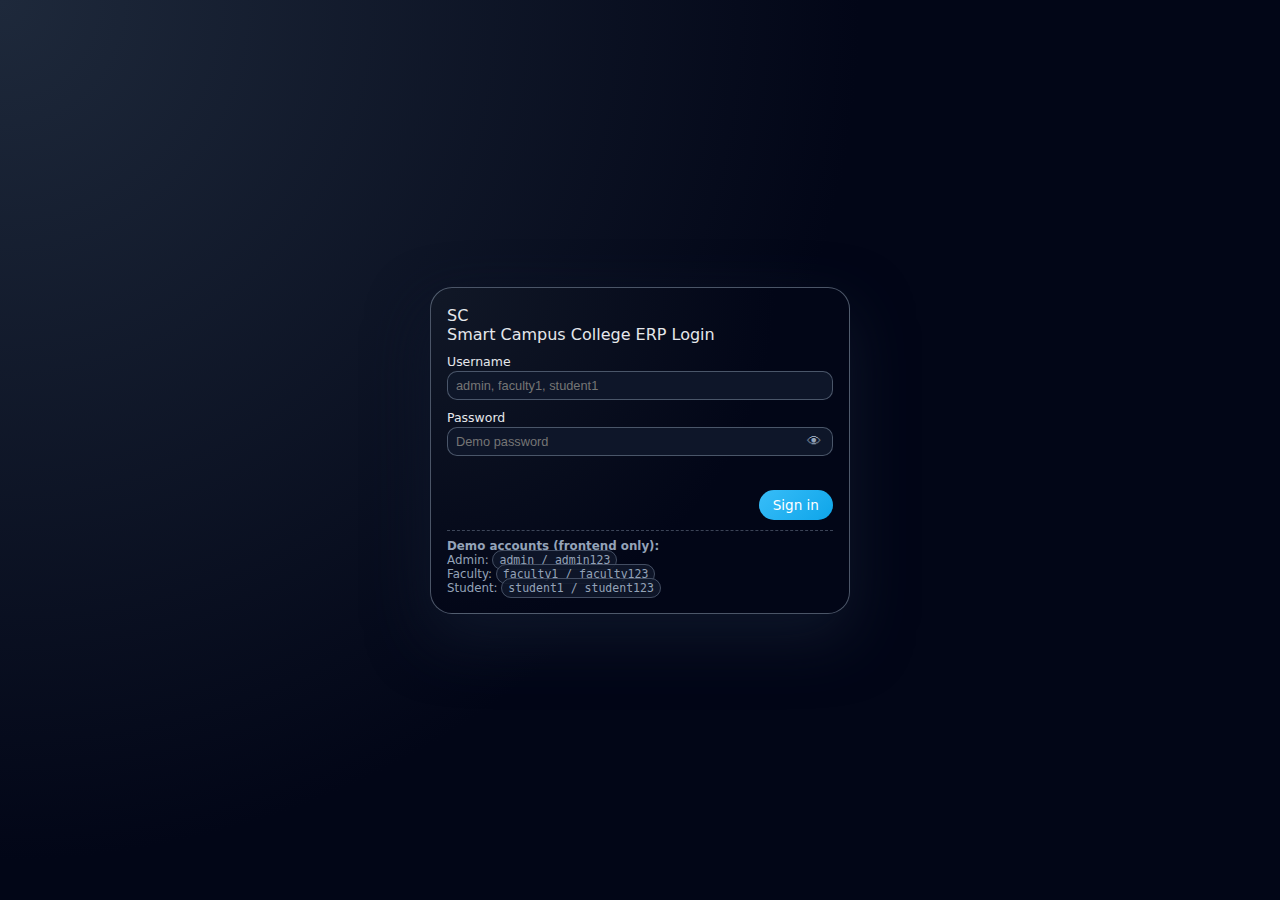
<file: index.html>
<!DOCTYPE html>
<html lang="en">
  <head>
    <meta charset="UTF-8" />
    <title>Smart Campus - Redirecting</title>
    <meta http-equiv="refresh" content="0;url=login.html" />
    <meta name="viewport" content="width=device-width, initial-scale=1.0" />
  </head>
  <body>
    <p>Redirecting to <a href="login.html">login</a>...</p>
  </body>
</html>
</file>
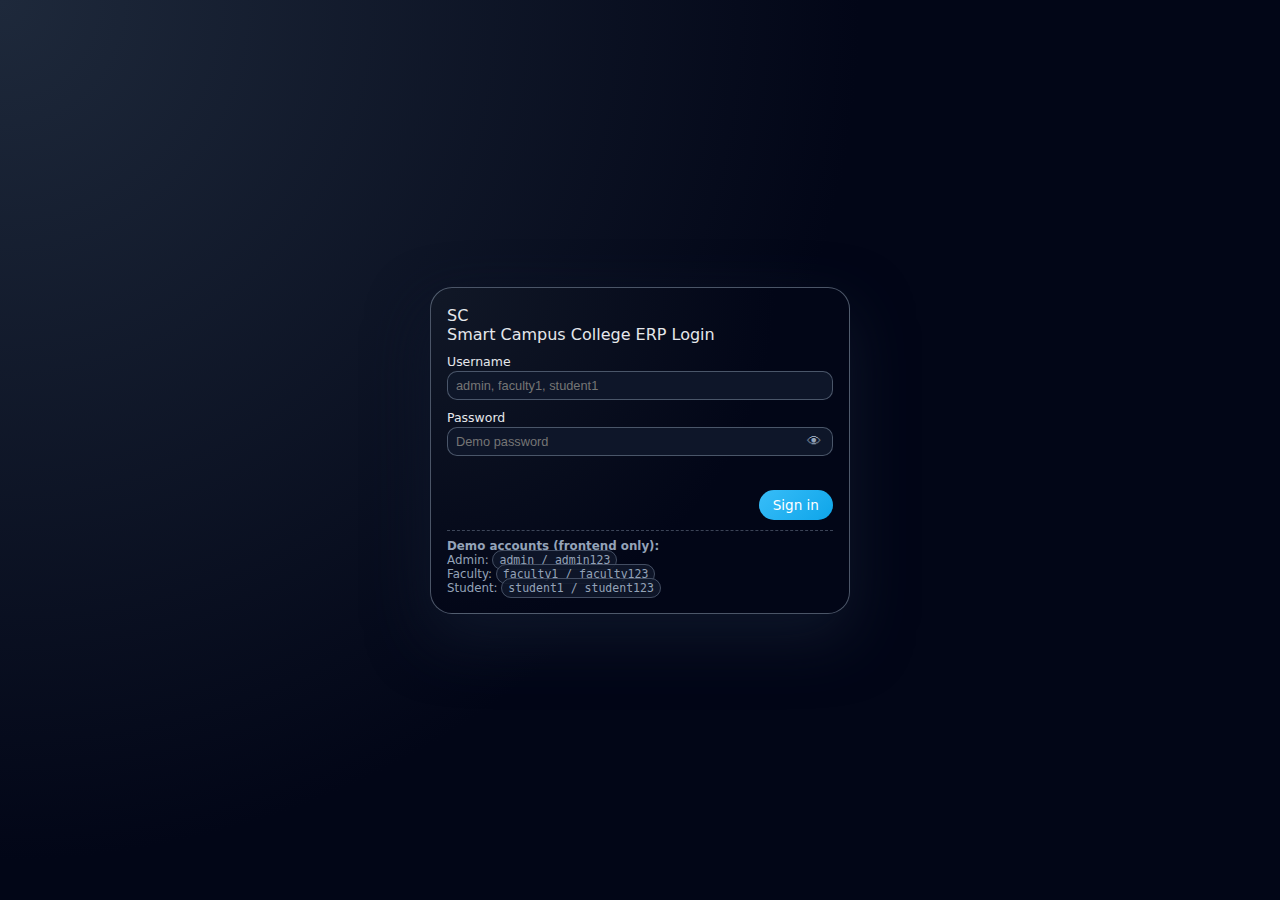
<file: attendance.html>
<!DOCTYPE html>
<html lang="en" data-page="attendance">
  <head>
    <meta charset="UTF-8" />
    <title>Smart Campus - Attendance</title>
    <meta name="viewport" content="width=device-width, initial-scale=1.0" />
    <link rel="stylesheet" href="css/main.css" />
    <link rel="stylesheet" href="css/layout.css" />
    <link rel="stylesheet" href="css/components.css" />
    <link rel="stylesheet" href="css/forms.css" />
    <link rel="stylesheet" href="css/tables.css" />
  </head>
  <body>
    <div class="app-shell">
      <aside class="sidebar">
        <div class="brand">
          <div class="brand-logo">SC</div>
          <div class="brand-text">
            <span class="brand-title">Smart Campus</span>
            <span class="brand-subtitle">College ERP</span>
          </div>
        </div>
        <nav class="nav">
          <div class="nav-section-label">Main</div>
          <button class="nav-item" data-page="dashboard" onclick="location.href='dashboard.html'">
            <span class="nav-icon">🏠</span><span>Dashboard</span>
          </button>
          <button class="nav-item" data-page="students" onclick="location.href='students.html'">
            <span class="nav-icon">👩‍🎓</span><span>Students</span>
          </button>
          <button class="nav-item" data-page="faculty" onclick="location.href='faculty.html'">
            <span class="nav-icon">👨‍🏫</span><span>Faculty</span>
          </button>
          <button class="nav-item" data-page="attendance" onclick="location.href='attendance.html'">
            <span class="nav-icon">🕒</span><span>Attendance</span>
          </button>
          <button class="nav-item" data-page="courses" onclick="location.href='courses.html'">
            <span class="nav-icon">📚</span><span>Courses</span>
          </button>
          <button class="nav-item" data-page="exams" onclick="location.href='exams.html'">
            <span class="nav-icon">📝</span><span>Exams & Results</span>
          </button>
          <button class="nav-item" data-page="fees" onclick="location.href='fees.html'">
            <span class="nav-icon">💰</span><span>Fees</span>
          </button>
          <div class="nav-section-label">More</div>
          <button class="nav-item" data-page="timetable" onclick="location.href='timetable.html'">
            <span class="nav-icon">📅</span><span>Timetable</span>
          </button>
          <button class="nav-item" data-page="materials" onclick="location.href='materials.html'">
            <span class="nav-icon">📝</span><span>Materials & Notes</span>
          </button>
          <button class="nav-item" data-page="notifications" onclick="location.href='notifications.html'">
            <span class="nav-icon">📢</span><span>Notifications</span>
          </button>
          <button class="nav-item" data-page="library" onclick="location.href='library.html'">
            <span class="nav-icon">📖</span><span>Library</span>
          </button>
          <button class="nav-item" data-page="placements" onclick="location.href='placements.html'">
            <span class="nav-icon">💼</span><span>Placements</span>
          </button>
          <button class="nav-item" data-page="settings" onclick="location.href='settings.html'">
            <span class="nav-icon">⚙️</span><span>Settings</span>
          </button>
        </nav>
      </aside>
      <main class="main">
        <header class="topbar">
          <div>
            <h1>Attendance</h1>
            <p class="topbar-subtitle">Class and student-wise attendance</p>
          </div>
          <div class="topbar-right">
            <span id="currentUserLabel" class="text-muted"></span>
            <button id="logoutButton" class="btn btn-ghost">Logout</button>
          </div>
        </header>
        <section class="page">
          <div class="grid-2">
            <div class="card">
              <div class="card-header">
                <h2>Mark Attendance</h2>
              </div>
              <form id="attendanceForm" class="form-grid">
                <div class="form-field">
                  <label for="attDate">Date</label>
                  <input id="attDate" type="date" required />
                </div>
                <div class="form-field">
                  <label for="attClass">Class / Section</label>
                  <input id="attClass" placeholder="CSE 5A" required />
                </div>
                <div class="form-field">
                  <label for="attStudentId">Student ID</label>
                  <input id="attStudentId" required />
                </div>
                <div class="form-field">
                  <label for="attStatus">Status</label>
                  <select id="attStatus">
                    <option value="present">Present</option>
                    <option value="absent">Absent</option>
                  </select>
                </div>
                <div class="form-actions full">
                  <button type="submit" class="btn btn-primary">Save</button>
                </div>
              </form>
            </div>
            <div class="card">
              <div class="card-header">
                <h2>Student-wise Summary</h2>
              </div>
              <form id="summaryForm" class="form-grid">
                <div class="form-field full">
                  <label for="summaryStudentId">Student ID</label>
                  <input id="summaryStudentId" placeholder="S001" />
                </div>
                <div class="form-actions full">
                  <button type="submit" class="btn btn-secondary">Calculate</button>
                </div>
              </form>
              <div id="summaryResult" class="mt-md text-muted">
                Enter a student ID to view attendance percentage.
              </div>
            </div>
          </div>
          <div class="card mt-lg">
            <div class="card-header">
              <h2>Recent Attendance</h2>
            </div>
            <table class="table compact">
              <thead>
                <tr>
                  <th>Date</th>
                  <th>Class</th>
                  <th>Student</th>
                  <th>Status</th>
                </tr>
              </thead>
              <tbody id="attendanceTableBody"></tbody>
            </table>
          </div>
        </section>
      </main>
    </div>

    <script type="module" src="./js/attendance.js"></script>
  </body>
</html>
</file>
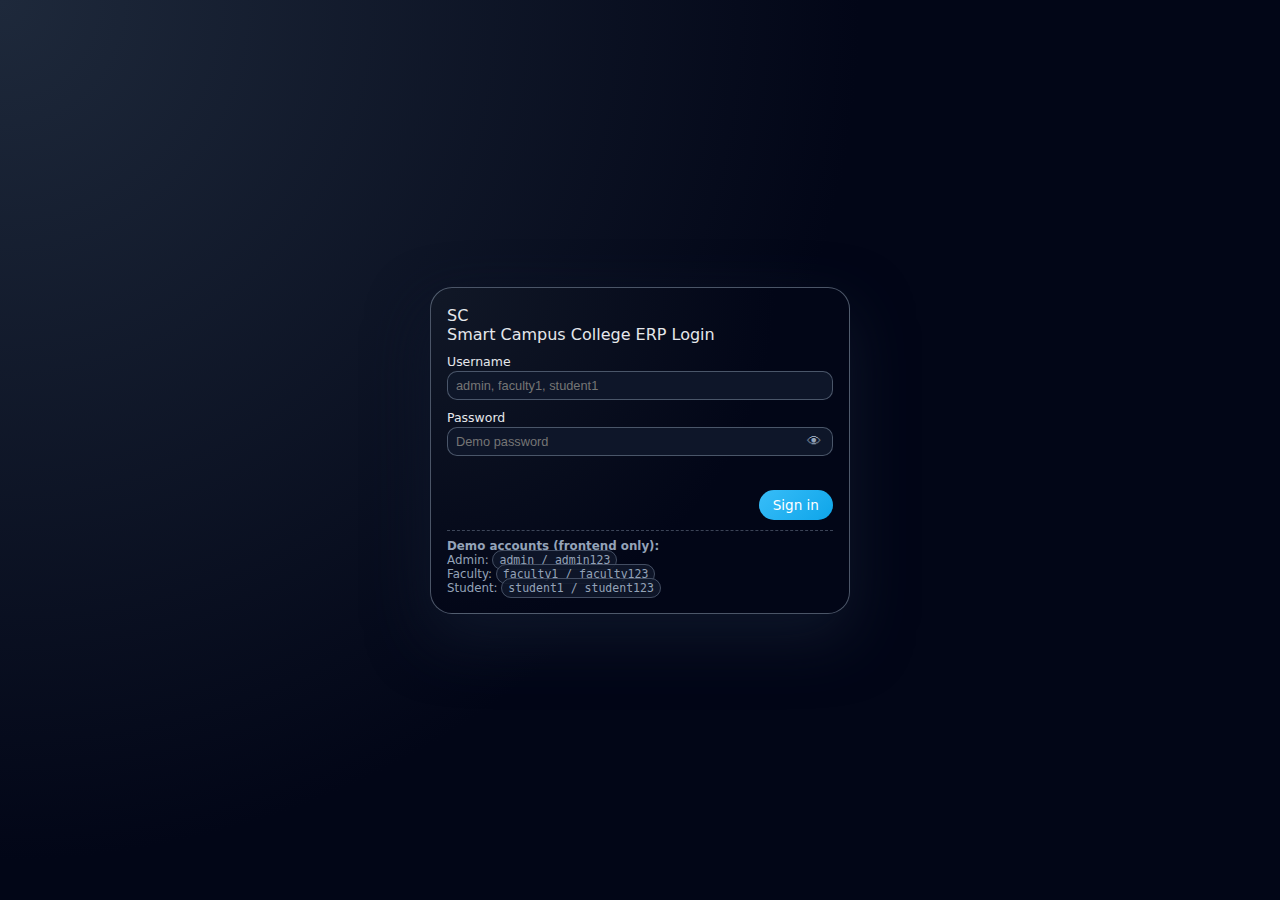
<file: courses.html>
<!DOCTYPE html>
<html lang="en" data-page="courses">
  <head>
    <meta charset="UTF-8" />
    <title>Smart Campus - Courses</title>
    <meta name="viewport" content="width=device-width, initial-scale=1.0" />
    <link rel="stylesheet" href="css/main.css" />
    <link rel="stylesheet" href="css/layout.css" />
    <link rel="stylesheet" href="css/components.css" />
    <link rel="stylesheet" href="css/forms.css" />
    <link rel="stylesheet" href="css/tables.css" />
  </head>
  <body>
    <div class="app-shell">
      <aside class="sidebar">
        <div class="brand">
          <div class="brand-logo">SC</div>
          <div class="brand-text">
            <span class="brand-title">Smart Campus</span>
            <span class="brand-subtitle">College ERP</span>
          </div>
        </div>
        <nav class="nav">
          <div class="nav-section-label">Main</div>
          <button class="nav-item" data-page="dashboard" onclick="location.href='dashboard.html'">
            <span class="nav-icon">🏠</span><span>Dashboard</span>
          </button>
          <button class="nav-item" data-page="students" onclick="location.href='students.html'">
            <span class="nav-icon">👩‍🎓</span><span>Students</span>
          </button>
          <button class="nav-item" data-page="faculty" onclick="location.href='faculty.html'">
            <span class="nav-icon">👨‍🏫</span><span>Faculty</span>
          </button>
          <button class="nav-item" data-page="attendance" onclick="location.href='attendance.html'">
            <span class="nav-icon">🕒</span><span>Attendance</span>
          </button>
          <button class="nav-item" data-page="courses" onclick="location.href='courses.html'">
            <span class="nav-icon">📚</span><span>Courses</span>
          </button>
          <button class="nav-item" data-page="exams" onclick="location.href='exams.html'">
            <span class="nav-icon">📝</span><span>Exams & Results</span>
          </button>
          <button class="nav-item" data-page="fees" onclick="location.href='fees.html'">
            <span class="nav-icon">💰</span><span>Fees</span>
          </button>
          <div class="nav-section-label">More</div>
          <button class="nav-item" data-page="timetable" onclick="location.href='timetable.html'">
            <span class="nav-icon">📅</span><span>Timetable</span>
          </button>
          <button class="nav-item" data-page="materials" onclick="location.href='materials.html'">
            <span class="nav-icon">📝</span><span>Materials & Notes</span>
          </button>
          <button class="nav-item" data-page="notifications" onclick="location.href='notifications.html'">
            <span class="nav-icon">📢</span><span>Notifications</span>
          </button>
          <button class="nav-item" data-page="library" onclick="location.href='library.html'">
            <span class="nav-icon">📖</span><span>Library</span>
          </button>
          <button class="nav-item" data-page="placements" onclick="location.href='placements.html'">
            <span class="nav-icon">💼</span><span>Placements</span>
          </button>
          <button class="nav-item" data-page="settings" onclick="location.href='settings.html'">
            <span class="nav-icon">⚙️</span><span>Settings</span>
          </button>
        </nav>
      </aside>
      <main class="main">
        <header class="topbar">
          <div>
            <h1>Courses</h1>
            <p class="topbar-subtitle">Course and subject management</p>
          </div>
          <div class="topbar-right">
            <span id="currentUserLabel" class="text-muted"></span>
            <button id="logoutButton" class="btn btn-ghost">Logout</button>
          </div>
        </header>
        <section class="page">
          <div class="card">
            <div class="card-header">
              <h2>Course List</h2>
              <div class="filter-row">
                <input id="courseSearch" type="search" placeholder="Search by code / name / department" />
                <button id="addCourseBtn" class="btn btn-primary">Add Course</button>
              </div>
            </div>
            <table class="table">
              <thead>
                <tr>
                  <th>Code</th>
                  <th>Name</th>
                  <th>Dept</th>
                  <th>Semester</th>
                  <th>Credits</th>
                  <th>Actions</th>
                </tr>
              </thead>
              <tbody id="courseTableBody"></tbody>
            </table>
            <div id="courseEmpty" class="table-empty hidden">
              No courses found. Click "Add Course" to create one.
            </div>
          </div>
        </section>
      </main>
    </div>

    <!-- Modal -->
    <div id="courseModalBackdrop" class="modal-backdrop hidden">
      <div class="modal">
        <div class="modal-header">
          <h2 id="courseModalTitle">Add Course</h2>
          <button id="courseModalClose" class="btn btn-ghost" type="button">×</button>
        </div>
        <div class="modal-body">
          <form id="courseForm" class="form-grid">
            <div class="form-field">
              <label for="courseCode">Code</label>
              <input id="courseCode" required />
            </div>
            <div class="form-field">
              <label for="courseName">Name</label>
              <input id="courseName" required />
            </div>
            <div class="form-field">
              <label for="courseDept">Department</label>
              <select id="courseDept" required>
                <option value="CSE">CSE</option>
                <option value="ECE">ECE</option>
                <option value="EEE">EEE</option>
                <option value="MECH">MECH</option>
                <option value="CIVIL">CIVIL</option>
              </select>
            </div>
            <div class="form-field">
              <label for="courseSemester">Semester</label>
              <input id="courseSemester" type="number" min="1" max="8" required />
            </div>
            <div class="form-field">
              <label for="courseCredits">Credits</label>
              <input id="courseCredits" type="number" min="1" max="6" required />
            </div>
            <div class="form-actions full">
              <button type="submit" class="btn btn-primary">Save</button>
              <button type="button" id="courseCancel" class="btn btn-secondary">Cancel</button>
            </div>
          </form>
        </div>
      </div>
    </div>

    <script type="module" src="./js/courses.js"></script>
  </body>
</html>
</file>
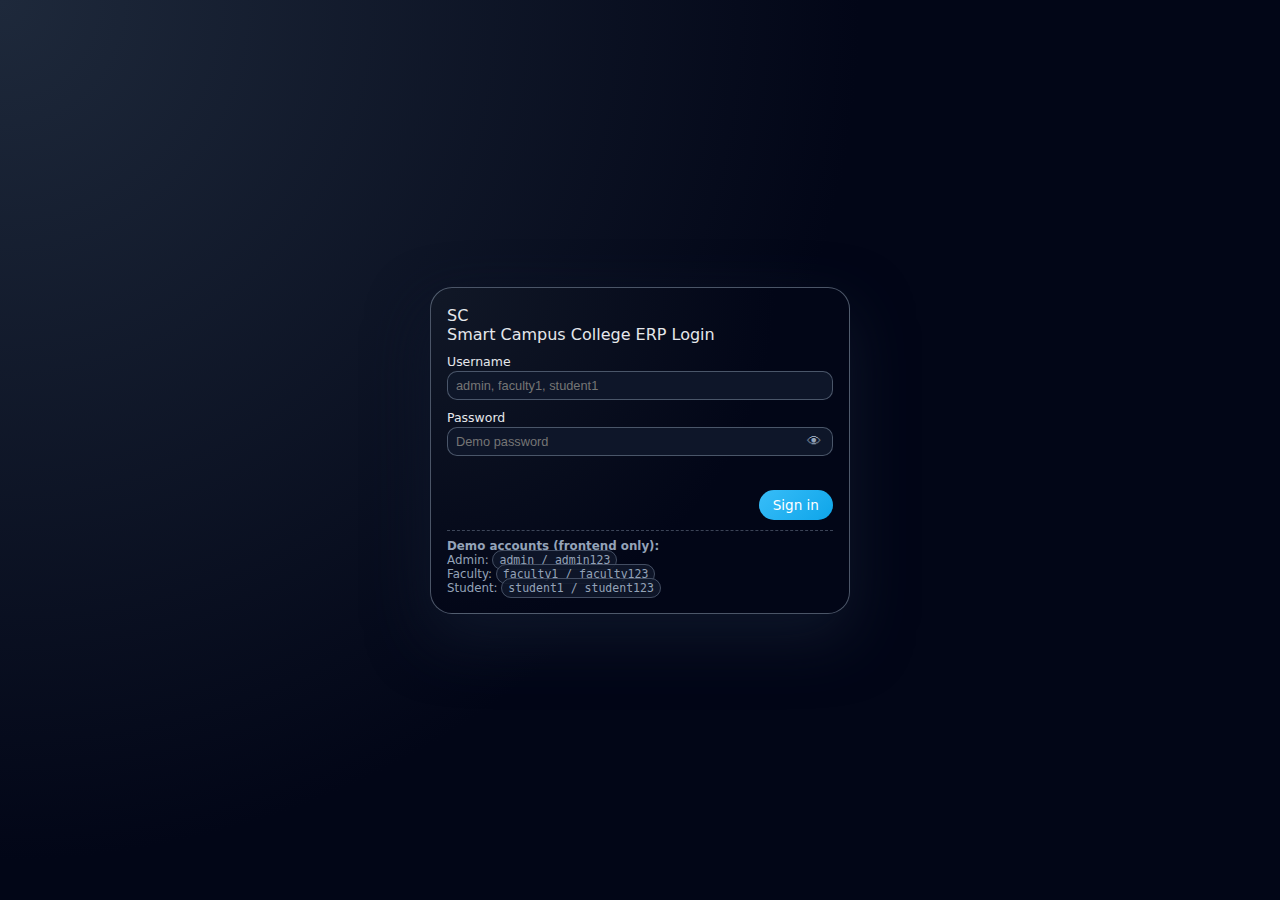
<file: dashboard.html>
<!DOCTYPE html>
<html lang="en" data-page="dashboard">
  <head>
    <meta charset="UTF-8" />
    <title>Smart Campus - Dashboard</title>
    <meta name="viewport" content="width=device-width, initial-scale=1.0" />
    <link rel="stylesheet" href="css/main.css" />
    <link rel="stylesheet" href="css/layout.css" />
    <link rel="stylesheet" href="css/components.css" />
    <link rel="stylesheet" href="css/tables.css" />
    <link rel="stylesheet" href="css/dashboard.css" />
  </head>
  <body>
    <div class="app-shell">
      <aside class="sidebar">
        <div class="brand">
          <div class="brand-logo">SC</div>
          <div class="brand-text">
            <span class="brand-title">Smart Campus</span>
            <span class="brand-subtitle">College ERP</span>
          </div>
        </div>
        <nav class="nav">
          <div class="nav-section-label">Main</div>
          <button class="nav-item" data-page="dashboard" onclick="location.href='dashboard.html'">
            <span class="nav-icon">🏠</span><span>Dashboard</span>
          </button>
          <button class="nav-item" data-page="students" onclick="location.href='students.html'">
            <span class="nav-icon">👩‍🎓</span><span>Students</span>
          </button>
          <button class="nav-item" data-page="faculty" onclick="location.href='faculty.html'">
            <span class="nav-icon">👨‍🏫</span><span>Faculty</span>
          </button>
          <button class="nav-item" data-page="attendance" onclick="location.href='attendance.html'">
            <span class="nav-icon">🕒</span><span>Attendance</span>
          </button>
          <button class="nav-item" data-page="courses" onclick="location.href='courses.html'">
            <span class="nav-icon">📚</span><span>Courses</span>
          </button>
          <button class="nav-item" data-page="exams" onclick="location.href='exams.html'">
            <span class="nav-icon">📝</span><span>Exams & Results</span>
          </button>
          <button class="nav-item" data-page="fees" onclick="location.href='fees.html'">
            <span class="nav-icon">💰</span><span>Fees</span>
          </button>
          <div class="nav-section-label">More</div>
          <button class="nav-item" data-page="timetable" onclick="location.href='timetable.html'">
            <span class="nav-icon">📅</span><span>Timetable</span>
          </button>
          <button class="nav-item" data-page="materials" onclick="location.href='materials.html'">
            <span class="nav-icon">📝</span><span>Materials & Notes</span>
          </button>
          <button class="nav-item" data-page="notifications" onclick="location.href='notifications.html'">
            <span class="nav-icon">📢</span><span>Notifications</span>
          </button>
          <button class="nav-item" data-page="library" onclick="location.href='library.html'">
            <span class="nav-icon">📖</span><span>Library</span>
          </button>
          <button class="nav-item" data-page="placements" onclick="location.href='placements.html'">
            <span class="nav-icon">💼</span><span>Placements</span>
          </button>
          <button class="nav-item" data-page="settings" onclick="location.href='settings.html'">
            <span class="nav-icon">⚙️</span><span>Settings</span>
          </button>
        </nav>
      </aside>
      <main class="main">
        <header class="topbar">
          <div>
            <h1 id="dashboardTitle">Dashboard</h1>
            <p class="topbar-subtitle" id="dashboardSubtitle">Overview of campus activity</p>
          </div>
          <div class="topbar-right">
            <span id="currentUserLabel" class="text-muted"></span>
            <button id="logoutButton" class="btn btn-ghost">Logout</button>
          </div>
        </header>
        <section class="page">
          <div class="dashboard-grid" id="kpiContainer">
            <div class="card kpi-card" id="kpiStudentsCard">
              <div class="kpi-label">Total Students</div>
              <div class="kpi-value" id="kpiStudents">-</div>
              <div class="kpi-sub">Active this semester</div>
            </div>
            <div class="card kpi-card" id="kpiFacultyCard">
              <div class="kpi-label">Faculty</div>
              <div class="kpi-value" id="kpiFaculty">-</div>
              <div class="kpi-sub">Teaching staff</div>
            </div>
            <div class="card kpi-card" id="kpiAttendanceCard">
              <div class="kpi-label">Average Attendance</div>
              <div class="kpi-value" id="kpiAttendance">-</div>
              <div class="kpi-sub">Across all classes</div>
            </div>
          </div>
          <div class="dashboard-secondary" id="secondaryContainer">
            <div class="card" id="todayClassesCard">
              <div class="card-header">
                <h2>Today’s Classes</h2>
              </div>
              <table class="table">
                <thead>
                  <tr>
                    <th>Time</th>
                    <th>Course</th>
                    <th>Faculty</th>
                    <th>Room</th>
                  </tr>
                </thead>
                <tbody id="todayClassesBody"></tbody>
              </table>
            </div>
            <div class="card" id="notificationsCard">
              <div class="card-header">
                <h2>Recent Notifications</h2>
              </div>
              <ul class="timeline" id="recentNotifications"></ul>
            </div>
          </div>
        </section>
      </main>
    </div>
    <script type="module">
      import { requireAuth } from "./js/auth.js";
      import { initShell } from "./js/app.js";
      import { fetchAPI } from "./js/api.js";
      import { createEl } from "./js/utils.js";

      const session = requireAuth(); // any role can see dashboard
      if (!session) {
        // redirected
      } else {
        initShell("dashboard");
        loadDashboard();
      }

      async function loadDashboard() {
        const studentsRes = await fetchAPI("/api/students", "GET");
        const facultyRes = await fetchAPI("/api/faculty", "GET");
        const attendanceRes = await fetchAPI("/api/attendance", "GET");
        const notifRes = await fetchAPI("/api/notifications", "GET");

        const role = session.role;

        // Role-specific dashboard header
        const titleEl = document.getElementById("dashboardTitle");
        const subtitleEl = document.getElementById("dashboardSubtitle");
        if (role === "admin") {
          titleEl.textContent = "Admin Dashboard";
          subtitleEl.textContent = "Manage students, faculty, fees and campus data";
        } else if (role === "faculty") {
          titleEl.textContent = "Faculty Dashboard";
          subtitleEl.textContent = "Your classes, attendance and materials";
        } else {
          titleEl.textContent = "Student Dashboard";
          subtitleEl.textContent = "Your courses, timetable, fees and results";
        }

        // Role-specific KPI visibility and data
        if (role === "admin") {
          document.getElementById("kpiStudents").textContent =
            studentsRes.data?.length ?? 0;
          document.getElementById("kpiFaculty").textContent =
            facultyRes.data?.length ?? 0;
        } else {
          document.getElementById("kpiStudentsCard").classList.add("hidden");
          if (role === "student") {
            document.getElementById("kpiFacultyCard").classList.add("hidden");
          } else {
            document.getElementById("kpiFaculty").textContent =
              facultyRes.data?.length ?? 0;
          }
        }

        const total = attendanceRes.data?.length ?? 0;
        const present = attendanceRes.data?.filter((a) => a.status === "present")?.length ?? 0;
        document.getElementById("kpiAttendance").textContent =
          total === 0 ? "-" : Math.round((present / total) * 100) + "%";

        const todayClassesBody = document.getElementById("todayClassesBody");
        todayClassesBody.innerHTML = "";
        if (role === "faculty") {
          // Show sample faculty schedule
          (attendanceRes.data || [])
            .slice(0, 3)
            .forEach((r, idx) => {
              const tr = createEl("tr", {}, [
                createEl("td", { text: ["09:00", "10:00", "11:15"][idx] || "12:00" }),
                createEl("td", { text: r.className || "Class" }),
                createEl("td", { text: session.name }),
                createEl("td", { text: `Room ${idx + 101}` }),
              ]);
              todayClassesBody.appendChild(tr);
            });
        } else if (role === "student") {
          // Student quick view of timetable-style entries (reuse courses)
          (studentsRes.data || [])
            .slice(0, 3)
            .forEach((_, idx) => {
              const tr = createEl("tr", {}, [
                createEl("td", { text: ["09:00", "10:00", "11:15"][idx] || "12:00" }),
                createEl("td", { text: ["DS", "OS", "DBMS"][idx] || "Elective" }),
                createEl("td", { text: (facultyRes.data?.[idx]?.name) || "TBD" }),
                createEl("td", { text: `C-30${idx + 1}` }),
              ]);
              todayClassesBody.appendChild(tr);
            });
        } else {
          // Admin: generic today’s classes overview
          (studentsRes.data || [])
            .slice(0, 3)
            .forEach((_, idx) => {
              const tr = createEl("tr", {}, [
                createEl("td", { text: ["09:00", "10:00", "11:15"][idx] || "12:00" }),
                createEl("td", { text: ["DS", "OS", "DBMS"][idx] || "Elective" }),
                createEl("td", { text: (facultyRes.data?.[idx]?.name) || "TBD" }),
                createEl("td", { text: `C-30${idx + 1}` }),
              ]);
              todayClassesBody.appendChild(tr);
            });
        }

        const notifEl = document.getElementById("recentNotifications");
        notifEl.innerHTML = "";
        (notifRes.data || []).slice(-5).forEach((n) => {
          const li = createEl("li", {}, [
            `${n.title} `,
            createEl("span", { class: "text-muted", text: `(${n.audience})` }),
          ]);
          notifEl.appendChild(li);
        });
      }
    </script>
  </body>
</html>
</file>
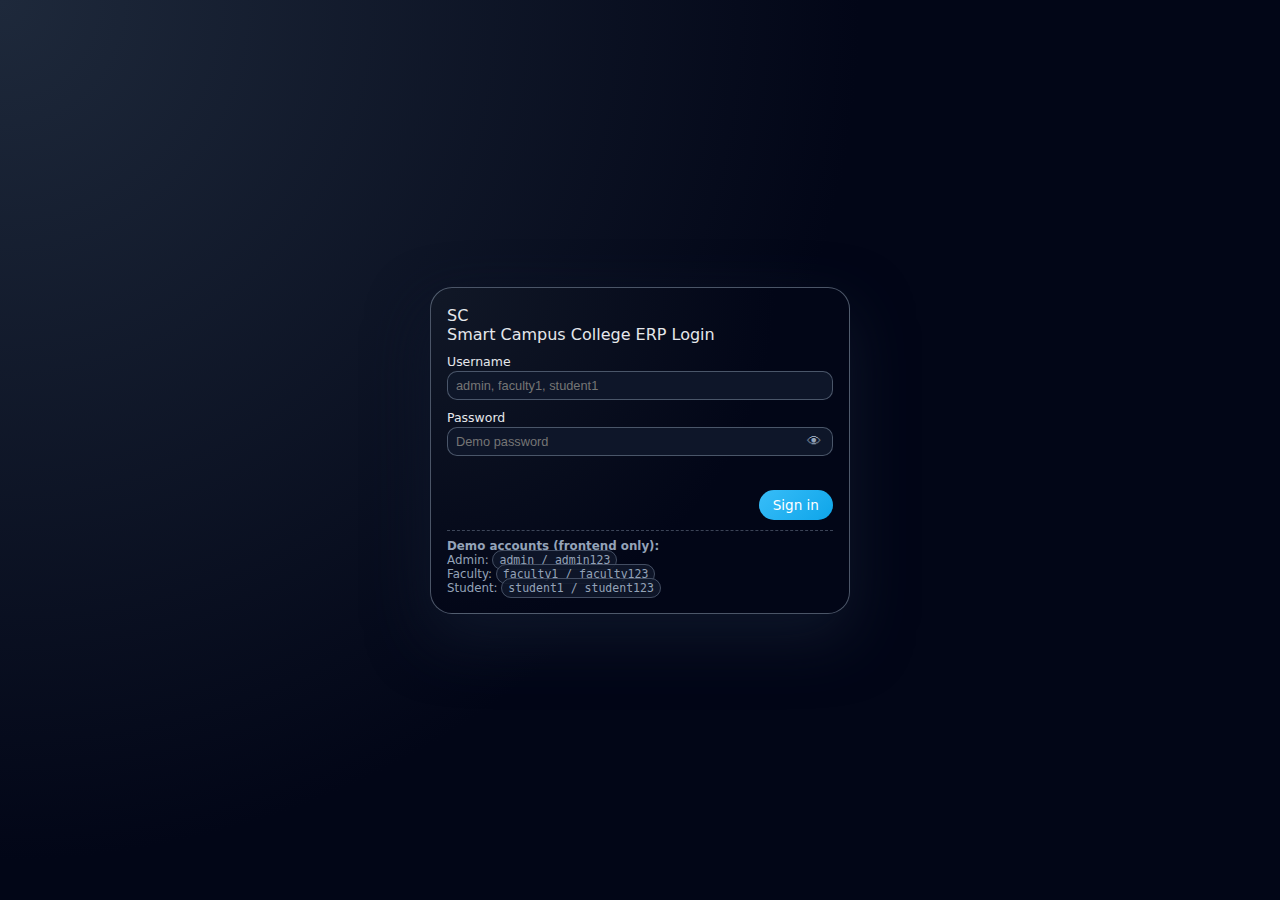
<file: exams.html>
<!DOCTYPE html>
<html lang="en" data-page="exams">
  <head>
    <meta charset="UTF-8" />
    <title>Smart Campus - Exams & Results</title>
    <meta name="viewport" content="width=device-width, initial-scale=1.0" />
    <link rel="stylesheet" href="css/main.css" />
    <link rel="stylesheet" href="css/layout.css" />
    <link rel="stylesheet" href="css/components.css" />
    <link rel="stylesheet" href="css/forms.css" />
    <link rel="stylesheet" href="css/tables.css" />
  </head>
  <body>
    <div class="app-shell">
      <aside class="sidebar">
        <div class="brand">
          <div class="brand-logo">SC</div>
          <div class="brand-text">
            <span class="brand-title">Smart Campus</span>
            <span class="brand-subtitle">College ERP</span>
          </div>
        </div>
        <nav class="nav">
          <div class="nav-section-label">Main</div>
          <button class="nav-item" data-page="dashboard" onclick="location.href='dashboard.html'">
            <span class="nav-icon">🏠</span><span>Dashboard</span>
          </button>
          <button class="nav-item" data-page="students" onclick="location.href='students.html'">
            <span class="nav-icon">👩‍🎓</span><span>Students</span>
          </button>
          <button class="nav-item" data-page="faculty" onclick="location.href='faculty.html'">
            <span class="nav-icon">👨‍🏫</span><span>Faculty</span>
          </button>
          <button class="nav-item" data-page="attendance" onclick="location.href='attendance.html'">
            <span class="nav-icon">🕒</span><span>Attendance</span>
          </button>
          <button class="nav-item" data-page="courses" onclick="location.href='courses.html'">
            <span class="nav-icon">📚</span><span>Courses</span>
          </button>
          <button class="nav-item" data-page="exams" onclick="location.href='exams.html'">
            <span class="nav-icon">📝</span><span>Exams & Results</span>
          </button>
          <button class="nav-item" data-page="fees" onclick="location.href='fees.html'">
            <span class="nav-icon">💰</span><span>Fees</span>
          </button>
          <div class="nav-section-label">More</div>
          <button class="nav-item" data-page="timetable" onclick="location.href='timetable.html'">
            <span class="nav-icon">📅</span><span>Timetable</span>
          </button>
          <button class="nav-item" data-page="materials" onclick="location.href='materials.html'">
            <span class="nav-icon">📝</span><span>Materials & Notes</span>
          </button>
          <button class="nav-item" data-page="notifications" onclick="location.href='notifications.html'">
            <span class="nav-icon">📢</span><span>Notifications</span>
          </button>
          <button class="nav-item" data-page="library" onclick="location.href='library.html'">
            <span class="nav-icon">📖</span><span>Library</span>
          </button>
          <button class="nav-item" data-page="placements" onclick="location.href='placements.html'">
            <span class="nav-icon">💼</span><span>Placements</span>
          </button>
          <button class="nav-item" data-page="settings" onclick="location.href='settings.html'">
            <span class="nav-icon">⚙️</span><span>Settings</span>
          </button>
        </nav>
      </aside>
      <main class="main">
        <header class="topbar">
          <div>
            <h1>Exams & Results</h1>
            <p class="topbar-subtitle">Marks entry and result calculation</p>
          </div>
          <div class="topbar-right">
            <span id="currentUserLabel" class="text-muted"></span>
            <button id="logoutButton" class="btn btn-ghost">Logout</button>
          </div>
        </header>
        <section class="page">
          <div class="grid-2">
            <div class="card">
              <div class="card-header">
                <h2>Marks Entry</h2>
              </div>
              <form id="marksForm" class="form-grid">
                <div class="form-field">
                  <label for="marksStudentId">Student ID</label>
                  <input id="marksStudentId" required />
                </div>
                <div class="form-field">
                  <label for="marksCourseCode">Course Code</label>
                  <input id="marksCourseCode" required />
                </div>
                <div class="form-field">
                  <label for="marksType">Type</label>
                  <select id="marksType">
                    <option value="Internal">Internal</option>
                    <option value="Semester">Semester</option>
                  </select>
                </div>
                <div class="form-field">
                  <label for="marksScore">Marks (out of 100)</label>
                  <input id="marksScore" type="number" min="0" max="100" required />
                </div>
                <div class="form-actions full">
                  <button type="submit" class="btn btn-primary">Save Marks</button>
                </div>
              </form>
            </div>
            <div class="card">
              <div class="card-header">
                <h2>Result Lookup</h2>
              </div>
              <form id="resultForm" class="form-grid">
                <div class="form-field full">
                  <label for="resultStudentId">Student ID</label>
                  <input id="resultStudentId" />
                </div>
                <div class="form-actions full">
                  <button type="submit" class="btn btn-secondary">View Result</button>
                </div>
              </form>
              <div id="resultContent" class="mt-md text-muted">
                Enter a student ID to view grades and CGPA.
              </div>
            </div>
          </div>
          <div class="card mt-lg">
            <div class="card-header">
              <h2>Marks Ledger</h2>
            </div>
            <table class="table compact">
              <thead>
                <tr>
                  <th>Student</th>
                  <th>Course</th>
                  <th>Type</th>
                  <th>Marks</th>
                  <th>Grade</th>
                </tr>
              </thead>
              <tbody id="marksTableBody"></tbody>
            </table>
          </div>
        </section>
      </main>
    </div>

    <script type="module" src="./js/exams.js"></script>
  </body>
</html>
</file>
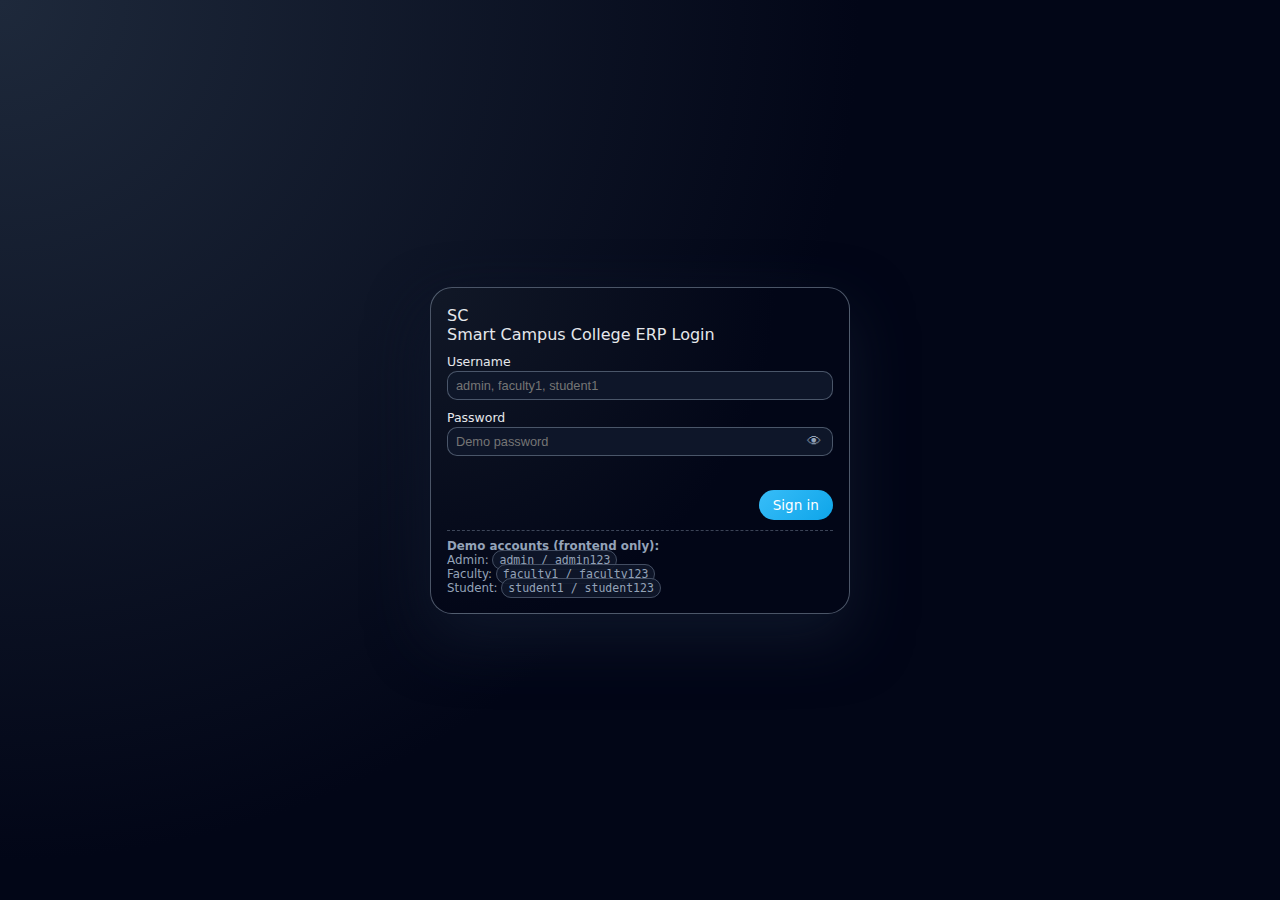
<file: faculty.html>
<!DOCTYPE html>
<html lang="en" data-page="faculty">
  <head>
    <meta charset="UTF-8" />
    <title>Smart Campus - Faculty</title>
    <meta name="viewport" content="width=device-width, initial-scale=1.0" />
    <link rel="stylesheet" href="css/main.css" />
    <link rel="stylesheet" href="css/layout.css" />
    <link rel="stylesheet" href="css/components.css" />
    <link rel="stylesheet" href="css/forms.css" />
    <link rel="stylesheet" href="css/tables.css" />
  </head>
  <body>
    <div class="app-shell">
      <aside class="sidebar">
        <div class="brand">
          <div class="brand-logo">SC</div>
          <div class="brand-text">
            <span class="brand-title">Smart Campus</span>
            <span class="brand-subtitle">College ERP</span>
          </div>
        </div>
        <nav class="nav">
          <div class="nav-section-label">Main</div>
          <button class="nav-item" data-page="dashboard" onclick="location.href='dashboard.html'">
            <span class="nav-icon">🏠</span><span>Dashboard</span>
          </button>
          <button class="nav-item" data-page="students" onclick="location.href='students.html'">
            <span class="nav-icon">👩‍🎓</span><span>Students</span>
          </button>
          <button class="nav-item" data-page="faculty" onclick="location.href='faculty.html'">
            <span class="nav-icon">👨‍🏫</span><span>Faculty</span>
          </button>
          <button class="nav-item" data-page="attendance" onclick="location.href='attendance.html'">
            <span class="nav-icon">🕒</span><span>Attendance</span>
          </button>
          <button class="nav-item" data-page="courses" onclick="location.href='courses.html'">
            <span class="nav-icon">📚</span><span>Courses</span>
          </button>
          <button class="nav-item" data-page="exams" onclick="location.href='exams.html'">
            <span class="nav-icon">📝</span><span>Exams & Results</span>
          </button>
          <button class="nav-item" data-page="fees" onclick="location.href='fees.html'">
            <span class="nav-icon">💰</span><span>Fees</span>
          </button>
          <div class="nav-section-label">More</div>
          <button class="nav-item" data-page="timetable" onclick="location.href='timetable.html'">
            <span class="nav-icon">📅</span><span>Timetable</span>
          </button>
          <button class="nav-item" data-page="notifications" onclick="location.href='notifications.html'">
            <span class="nav-icon">📢</span><span>Notifications</span>
          </button>
          <button class="nav-item" data-page="library" onclick="location.href='library.html'">
            <span class="nav-icon">📖</span><span>Library</span>
          </button>
          <button class="nav-item" data-page="placements" onclick="location.href='placements.html'">
            <span class="nav-icon">💼</span><span>Placements</span>
          </button>
          <button class="nav-item" data-page="settings" onclick="location.href='settings.html'">
            <span class="nav-icon">⚙️</span><span>Settings</span>
          </button>
        </nav>
      </aside>
      <main class="main">
        <header class="topbar">
          <div>
            <h1>Faculty</h1>
            <p class="topbar-subtitle">Manage faculty & subject assignments</p>
          </div>
          <div class="topbar-right">
            <span id="currentUserLabel" class="text-muted"></span>
            <button id="logoutButton" class="btn btn-ghost">Logout</button>
          </div>
        </header>
        <section class="page">
          <div class="card">
            <div class="card-header">
              <h2>Faculty Directory</h2>
              <div class="filter-row">
                <input id="facultySearch" type="search" placeholder="Search by name / ID / department" />
                <button id="addFacultyBtn" class="btn btn-primary">Add Faculty</button>
              </div>
            </div>
            <table class="table">
              <thead>
                <tr>
                  <th>ID</th>
                  <th>Name</th>
                  <th>Dept</th>
                  <th>Subjects</th>
                  <th>Actions</th>
                </tr>
              </thead>
              <tbody id="facultyTableBody"></tbody>
            </table>
            <div id="facultyEmpty" class="table-empty hidden">
              No faculty found. Click "Add Faculty" to create one.
            </div>
          </div>
        </section>
      </main>
    </div>

    <!-- Modal -->
    <div id="facultyModalBackdrop" class="modal-backdrop hidden">
      <div class="modal">
        <div class="modal-header">
          <h2 id="facultyModalTitle">Add Faculty</h2>
          <button id="facultyModalClose" class="btn btn-ghost" type="button">×</button>
        </div>
        <div class="modal-body">
          <form id="facultyForm" class="form-grid">
            <div class="form-field">
              <label for="facultyId">ID</label>
              <input id="facultyId" required />
            </div>
            <div class="form-field">
              <label for="facultyName">Name</label>
              <input id="facultyName" required />
            </div>
            <div class="form-field">
              <label for="facultyDept">Department</label>
              <select id="facultyDept" required>
                <option value="CSE">CSE</option>
                <option value="ECE">ECE</option>
                <option value="EEE">EEE</option>
                <option value="MECH">MECH</option>
                <option value="CIVIL">CIVIL</option>
              </select>
            </div>
            <div class="form-field full">
              <label for="facultySubjects">Subjects (comma separated)</label>
              <input id="facultySubjects" placeholder="DS, Algorithms, OS" />
            </div>
            <div class="form-actions full">
              <button type="submit" class="btn btn-primary">Save</button>
              <button type="button" id="facultyCancel" class="btn btn-secondary">Cancel</button>
            </div>
          </form>
        </div>
      </div>
    </div>

    <script type="module" src="./js/faculty.js"></script>
  </body>
</html>
</file>
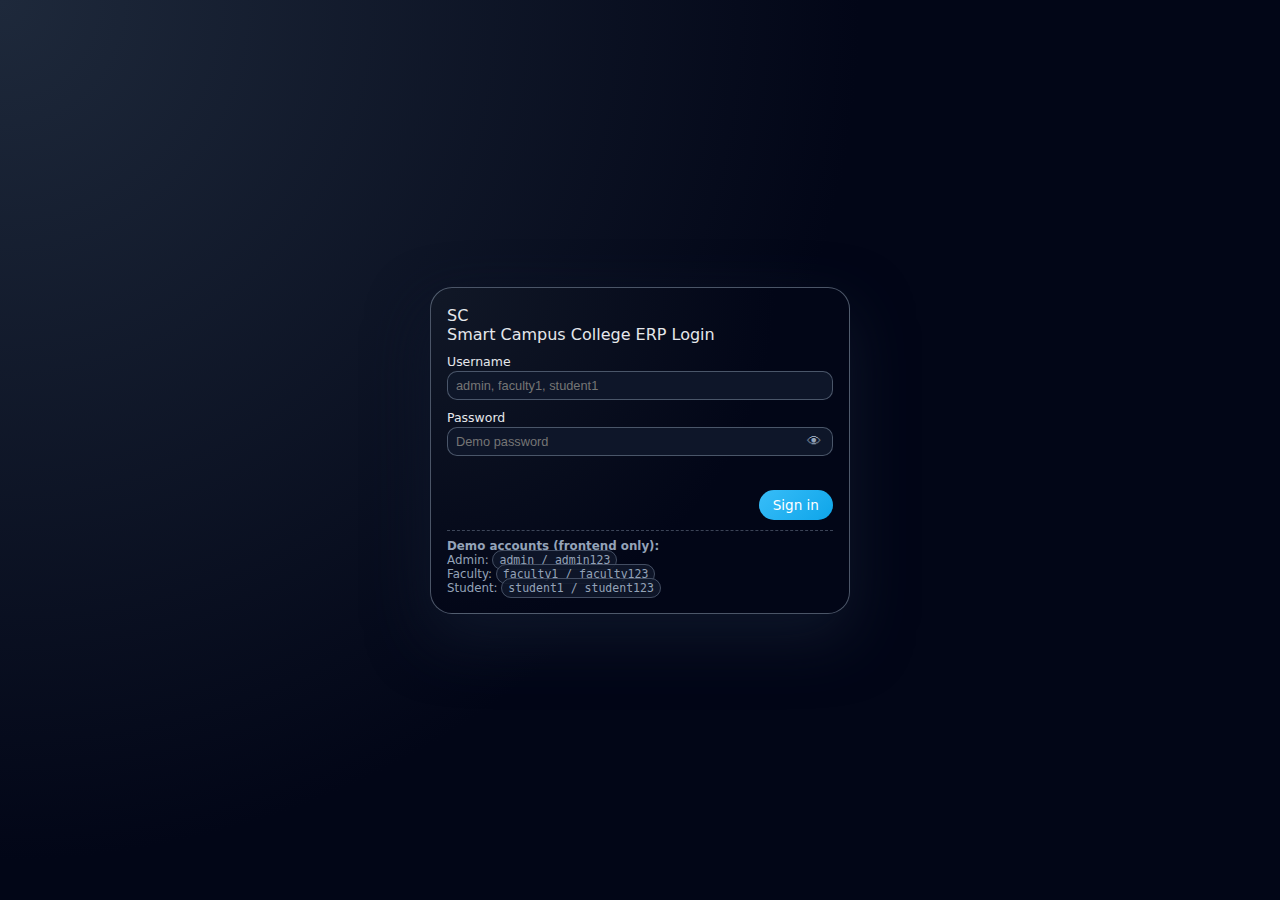
<file: fees.html>
<!DOCTYPE html>
<html lang="en" data-page="fees">
  <head>
    <meta charset="UTF-8" />
    <title>Smart Campus - Fees</title>
    <meta name="viewport" content="width=device-width, initial-scale=1.0" />
    <link rel="stylesheet" href="css/main.css" />
    <link rel="stylesheet" href="css/layout.css" />
    <link rel="stylesheet" href="css/components.css" />
    <link rel="stylesheet" href="css/forms.css" />
    <link rel="stylesheet" href="css/tables.css" />
  </head>
  <body>
    <div class="app-shell">
      <aside class="sidebar">
        <div class="brand">
          <div class="brand-logo">SC</div>
          <div class="brand-text">
            <span class="brand-title">Smart Campus</span>
            <span class="brand-subtitle">College ERP</span>
          </div>
        </div>
        <nav class="nav">
          <div class="nav-section-label">Main</div>
          <button class="nav-item" data-page="dashboard" onclick="location.href='dashboard.html'">
            <span class="nav-icon">🏠</span><span>Dashboard</span>
          </button>
          <button class="nav-item" data-page="students" onclick="location.href='students.html'">
            <span class="nav-icon">👩‍🎓</span><span>Students</span>
          </button>
          <button class="nav-item" data-page="faculty" onclick="location.href='faculty.html'">
            <span class="nav-icon">👨‍🏫</span><span>Faculty</span>
          </button>
          <button class="nav-item" data-page="attendance" onclick="location.href='attendance.html'">
            <span class="nav-icon">🕒</span><span>Attendance</span>
          </button>
          <button class="nav-item" data-page="courses" onclick="location.href='courses.html'">
            <span class="nav-icon">📚</span><span>Courses</span>
          </button>
          <button class="nav-item" data-page="exams" onclick="location.href='exams.html'">
            <span class="nav-icon">📝</span><span>Exams & Results</span>
          </button>
          <button class="nav-item" data-page="fees" onclick="location.href='fees.html'">
            <span class="nav-icon">💰</span><span>Fees</span>
          </button>
          <div class="nav-section-label">More</div>
          <button class="nav-item" data-page="timetable" onclick="location.href='timetable.html'">
            <span class="nav-icon">📅</span><span>Timetable</span>
          </button>
          <button class="nav-item" data-page="materials" onclick="location.href='materials.html'">
            <span class="nav-icon">📝</span><span>Materials & Notes</span>
          </button>
          <button class="nav-item" data-page="notifications" onclick="location.href='notifications.html'">
            <span class="nav-icon">📢</span><span>Notifications</span>
          </button>
          <button class="nav-item" data-page="library" onclick="location.href='library.html'">
            <span class="nav-icon">📖</span><span>Library</span>
          </button>
          <button class="nav-item" data-page="placements" onclick="location.href='placements.html'">
            <span class="nav-icon">💼</span><span>Placements</span>
          </button>
          <button class="nav-item" data-page="settings" onclick="location.href='settings.html'">
            <span class="nav-icon">⚙️</span><span>Settings</span>
          </button>
        </nav>
      </aside>
      <main class="main">
        <header class="topbar">
          <div>
            <h1>Fees</h1>
            <p class="topbar-subtitle">Fee structures and payment status</p>
          </div>
          <div class="topbar-right">
            <span id="currentUserLabel" class="text-muted"></span>
            <button id="logoutButton" class="btn btn-ghost">Logout</button>
          </div>
        </header>
        <section class="page">
          <div class="grid-2">
            <div class="card">
              <div class="card-header">
                <h2>Fee Structure</h2>
              </div>
              <form id="feeForm" class="form-grid">
                <div class="form-field full">
                  <label for="feeProgram">Program / Semester</label>
                  <input id="feeProgram" placeholder="B.E CSE - Sem 5" required />
                </div>
                <div class="form-field">
                  <label for="feeTuition">Tuition Fee</label>
                  <input id="feeTuition" type="number" min="0" required />
                </div>
                <div class="form-field">
                  <label for="feeExam">Exam Fee</label>
                  <input id="feeExam" type="number" min="0" required />
                </div>
                <div class="form-field">
                  <label for="feeOther">Other Charges</label>
                  <input id="feeOther" type="number" min="0" required />
                </div>
                <div class="form-actions full">
                  <button type="submit" class="btn btn-primary">Save Structure</button>
                </div>
              </form>
            </div>
            <div class="card">
              <div class="card-header">
                <h2>Pay Fees / Status</h2>
              </div>
              <form id="feePayForm" class="form-grid">
                <div class="form-field">
                  <label for="payStudentId">Student ID</label>
                  <input id="payStudentId" placeholder="S001" required />
                </div>
                <div class="form-field">
                  <label for="payProgram">Program</label>
                  <input id="payProgram" placeholder="B.E CSE - Sem 5" required />
                </div>
                <div class="form-actions full">
                  <button type="submit" class="btn btn-secondary">Mark as Paid</button>
                </div>
              </form>
              <table class="table compact mt-md">
                <thead>
                  <tr>
                    <th>Student</th>
                    <th>Program</th>
                    <th>Status</th>
                  </tr>
                </thead>
                <tbody id="paymentsTableBody"></tbody>
              </table>
            </div>
          </div>
          <div class="card mt-lg">
            <div class="card-header">
              <h2>Fee Structures</h2>
            </div>
            <table class="table compact">
              <thead>
                <tr>
                  <th>Program</th>
                  <th>Tuition</th>
                  <th>Exam</th>
                  <th>Other</th>
                  <th>Total</th>
                </tr>
              </thead>
              <tbody id="feeTableBody"></tbody>
            </table>
          </div>
        </section>
      </main>
    </div>

    <script type="module" src="./js/fees.js"></script>
  </body>
</html>
</file>
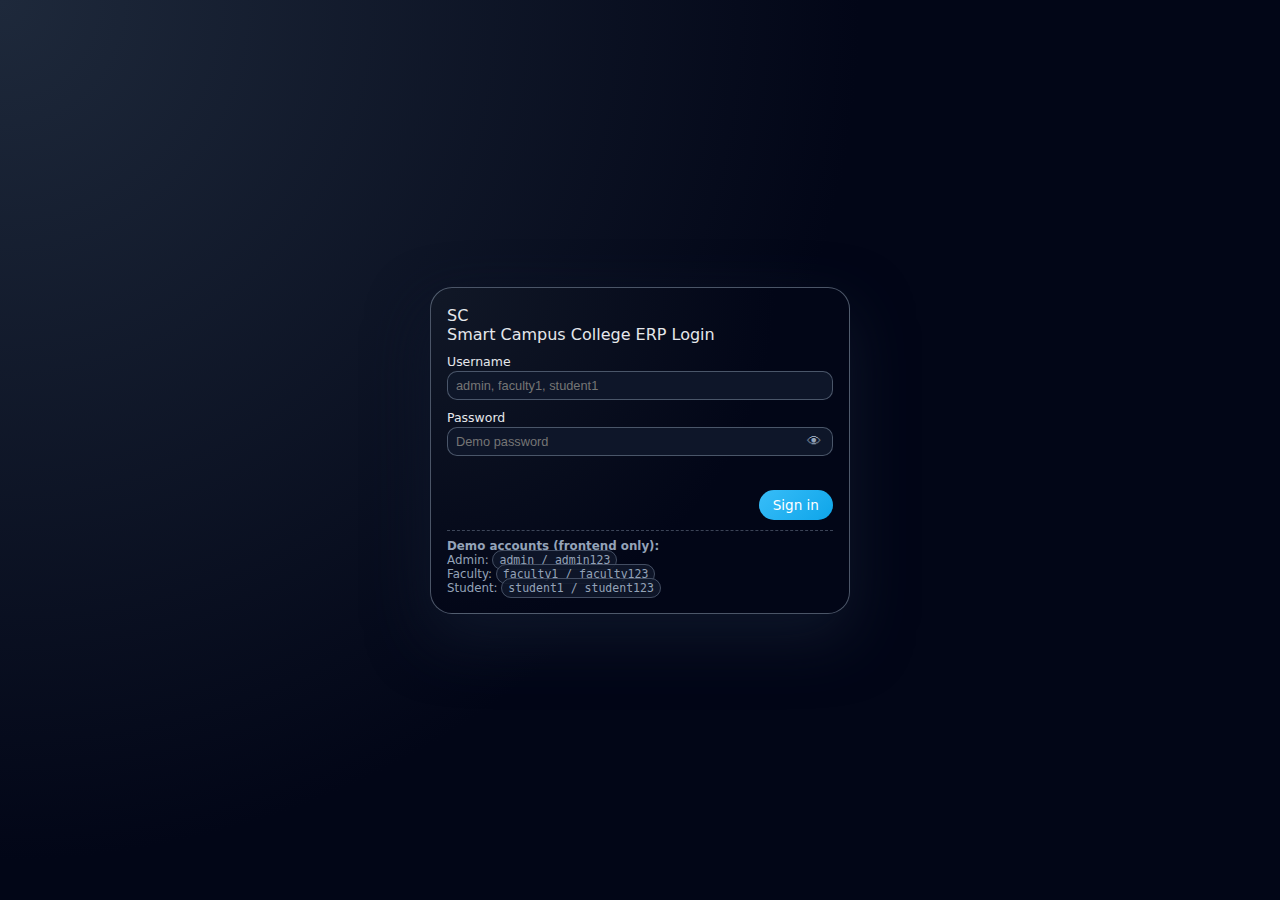
<file: library.html>
<!DOCTYPE html>
<html lang="en" data-page="library">
  <head>
    <meta charset="UTF-8" />
    <title>Smart Campus - Library</title>
    <meta name="viewport" content="width=device-width, initial-scale=1.0" />
    <link rel="stylesheet" href="css/main.css" />
    <link rel="stylesheet" href="css/layout.css" />
    <link rel="stylesheet" href="css/components.css" />
    <link rel="stylesheet" href="css/forms.css" />
    <link rel="stylesheet" href="css/tables.css" />
  </head>
  <body>
    <div class="app-shell">
      <aside class="sidebar">
        <div class="brand">
          <div class="brand-logo">SC</div>
          <div class="brand-text">
            <span class="brand-title">Smart Campus</span>
            <span class="brand-subtitle">College ERP</span>
          </div>
        </div>
        <nav class="nav">
          <div class="nav-section-label">Main</div>
          <button class="nav-item" data-page="dashboard" onclick="location.href='dashboard.html'">
            <span class="nav-icon">🏠</span><span>Dashboard</span>
          </button>
          <button class="nav-item" data-page="students" onclick="location.href='students.html'">
            <span class="nav-icon">👩‍🎓</span><span>Students</span>
          </button>
          <button class="nav-item" data-page="faculty" onclick="location.href='faculty.html'">
            <span class="nav-icon">👨‍🏫</span><span>Faculty</span>
          </button>
          <button class="nav-item" data-page="attendance" onclick="location.href='attendance.html'">
            <span class="nav-icon">🕒</span><span>Attendance</span>
          </button>
          <button class="nav-item" data-page="courses" onclick="location.href='courses.html'">
            <span class="nav-icon">📚</span><span>Courses</span>
          </button>
          <button class="nav-item" data-page="exams" onclick="location.href='exams.html'">
            <span class="nav-icon">📝</span><span>Exams & Results</span>
          </button>
          <button class="nav-item" data-page="fees" onclick="location.href='fees.html'">
            <span class="nav-icon">💰</span><span>Fees</span>
          </button>
          <div class="nav-section-label">More</div>
          <button class="nav-item" data-page="timetable" onclick="location.href='timetable.html'">
            <span class="nav-icon">📅</span><span>Timetable</span>
          </button>
          <button class="nav-item" data-page="notifications" onclick="location.href='notifications.html'">
            <span class="nav-icon">📢</span><span>Notifications</span>
          </button>
          <button class="nav-item" data-page="library" onclick="location.href='library.html'">
            <span class="nav-icon">📖</span><span>Library</span>
          </button>
          <button class="nav-item" data-page="placements" onclick="location.href='placements.html'">
            <span class="nav-icon">💼</span><span>Placements</span>
          </button>
          <button class="nav-item" data-page="settings" onclick="location.href='settings.html'">
            <span class="nav-icon">⚙️</span><span>Settings</span>
          </button>
        </nav>
      </aside>
      <main class="main">
        <header class="topbar">
          <div>
            <h1>Library</h1>
            <p class="topbar-subtitle">Book catalog and issue/return</p>
          </div>
          <div class="topbar-right">
            <span id="currentUserLabel" class="text-muted"></span>
            <button id="logoutButton" class="btn btn-ghost">Logout</button>
          </div>
        </header>
        <section class="page">
          <div class="grid-2">
            <div class="card">
              <div class="card-header">
                <h2>Book Catalog</h2>
              </div>
              <form id="bookForm" class="form-grid">
                <div class="form-field">
                  <label for="bookId">Book ID</label>
                  <input id="bookId" required />
                </div>
                <div class="form-field">
                  <label for="bookTitle">Title</label>
                  <input id="bookTitle" required />
                </div>
                <div class="form-field">
                  <label for="bookAuthor">Author</label>
                  <input id="bookAuthor" required />
                </div>
                <div class="form-field">
                  <label for="bookCopies">Copies</label>
                  <input id="bookCopies" type="number" min="1" required />
                </div>
                <div class="form-actions full">
                  <button type="submit" class="btn btn-primary">Save Book</button>
                </div>
              </form>
              <table class="table compact mt-md">
                <thead>
                  <tr>
                    <th>ID</th>
                    <th>Title</th>
                    <th>Author</th>
                    <th>Copies</th>
                  </tr>
                </thead>
                <tbody id="bookTableBody"></tbody>
              </table>
            </div>
            <div class="card">
              <div class="card-header">
                <h2>Issue / Return</h2>
              </div>
              <form id="issueForm" class="form-grid">
                <div class="form-field">
                  <label for="issueBookId">Book ID</label>
                  <input id="issueBookId" required />
                </div>
                <div class="form-field">
                  <label for="issueStudentId">Student ID</label>
                  <input id="issueStudentId" required />
                </div>
                <div class="form-field">
                  <label for="issueAction">Action</label>
                  <select id="issueAction">
                    <option value="issue">Issue</option>
                    <option value="return">Return</option>
                  </select>
                </div>
                <div class="form-actions full">
                  <button type="submit" class="btn btn-secondary">Apply</button>
                </div>
              </form>
              <table class="table compact mt-md">
                <thead>
                  <tr>
                    <th>Book</th>
                    <th>Student</th>
                    <th>Action</th>
                    <th>Date</th>
                  </tr>
                </thead>
                <tbody id="issueTableBody"></tbody>
              </table>
            </div>
          </div>
        </section>
      </main>
    </div>

    <script type="module" src="./js/library.js"></script>
  </body>
</html>
</file>
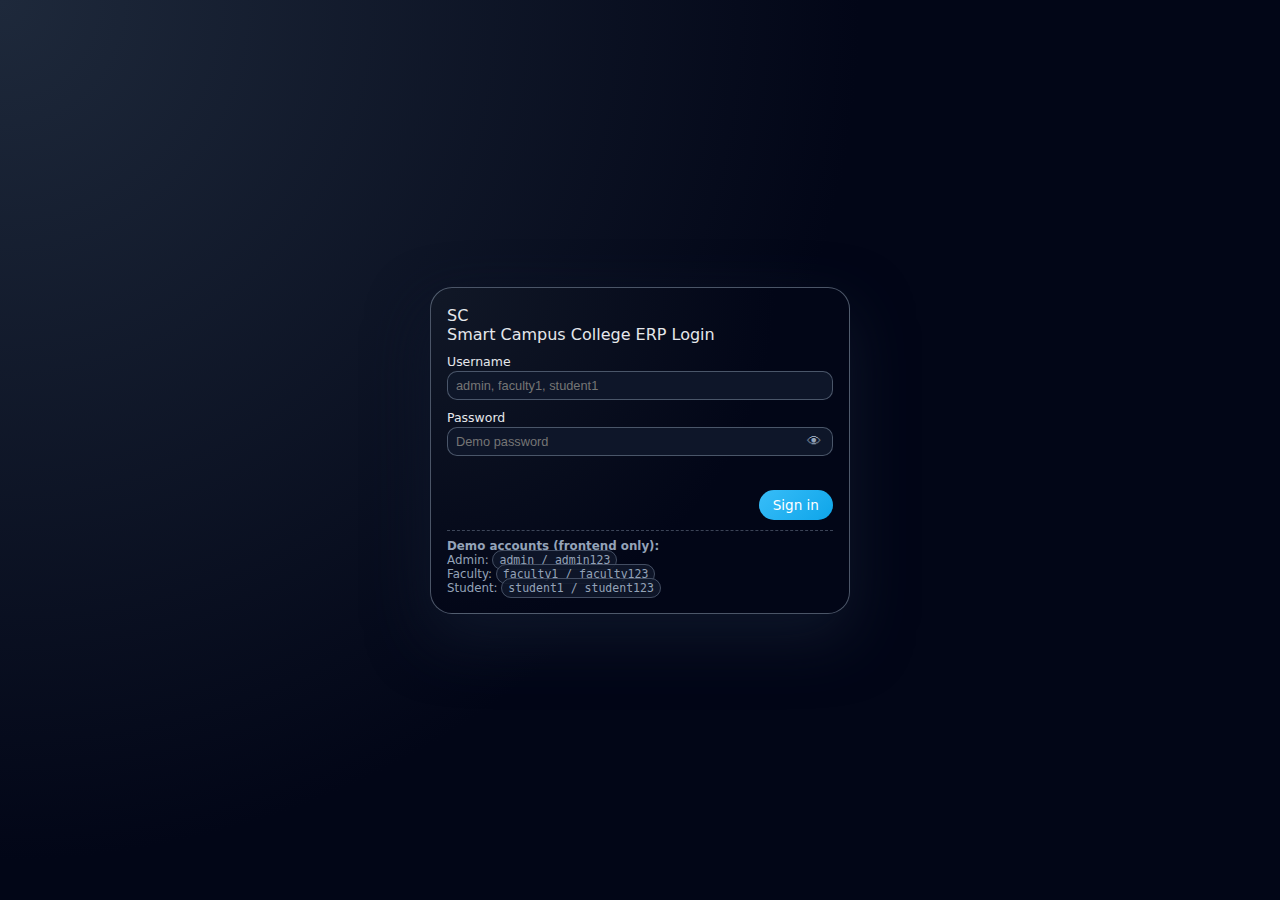
<file: login.html>
<!DOCTYPE html>
<html lang="en">
  <head>
    <meta charset="UTF-8" />
    <title>Smart Campus - Login</title>
    <meta name="viewport" content="width=device-width, initial-scale=1.0" />
    <link rel="stylesheet" href="css/main.css" />
    <link rel="stylesheet" href="css/forms.css" />
    <link rel="stylesheet" href="css/components.css" />
  </head>
  <body>
    <div class="auth-screen">
      <div class="auth-panel">
        <div class="brand auth-brand">
          <div class="brand-logo">SC</div>
          <div class="brand-text">
            <span class="brand-title">Smart Campus</span>
            <span class="brand-subtitle">College ERP Login</span>
          </div>
        </div>

        <form id="loginForm" class="auth-form">
          <div class="form-field full">
            <label for="username">Username</label>
            <input id="username" type="text" placeholder="admin, faculty1, student1" required />
          </div>
          <div class="form-field full">
            <label for="password">Password</label>
            <div class="password-field">
              <input id="password" type="password" placeholder="Demo password" required />
              <button type="button" id="passwordToggle" class="password-toggle" aria-label="Show or hide password">
                👁
              </button>
            </div>
          </div>
          <div id="loginError" class="auth-error"></div>
          <div class="form-actions full auth-actions">
            <button type="submit" class="btn btn-primary">Sign in</button>
          </div>
        </form>

        <div class="auth-demo-info text-muted">
          <div><strong>Demo accounts (frontend only):</strong></div>
          <div>Admin: <code>admin / admin123</code></div>
          <div>Faculty: <code>faculty1 / faculty123</code></div>
          <div>Student: <code>student1 / student123</code></div>
        </div>
      </div>
    </div>

    <script type="module">
      import { fetchAPI } from "./js/api.js";
      import { getSession } from "./js/auth.js";
      import { showToast } from "./js/utils.js";

      const existing = getSession();
      if (existing) {
        window.location.href = "dashboard.html";
      }

      const form = document.getElementById("loginForm");
      const errorEl = document.getElementById("loginError");
      const pwdInput = document.getElementById("password");
      const pwdToggle = document.getElementById("passwordToggle");

      if (pwdToggle && pwdInput) {
        pwdToggle.addEventListener("click", () => {
          const isPassword = pwdInput.type === "password";
          pwdInput.type = isPassword ? "text" : "password";
          pwdToggle.textContent = isPassword ? "🙈" : "👁";
        });
      }

      form.addEventListener("submit", async (e) => {
        e.preventDefault();
        errorEl.textContent = "";

        const username = document.getElementById("username").value.trim();
        const password = pwdInput.value;
        const res = await fetchAPI("/api/login", "POST", { username, password });
        if (!res.ok) {
          errorEl.textContent = res.error || "Login failed.";
          return;
        }

        showToast("Login successful", "success");
        const role = res.data.role;
        // Role-based landing
        if (role === "admin") {
          window.location.href = "dashboard.html";
        } else if (role === "faculty") {
          window.location.href = "attendance.html";
        } else {
          window.location.href = "dashboard.html";
        }
      });
    </script>
  </body>
</html>
</file>
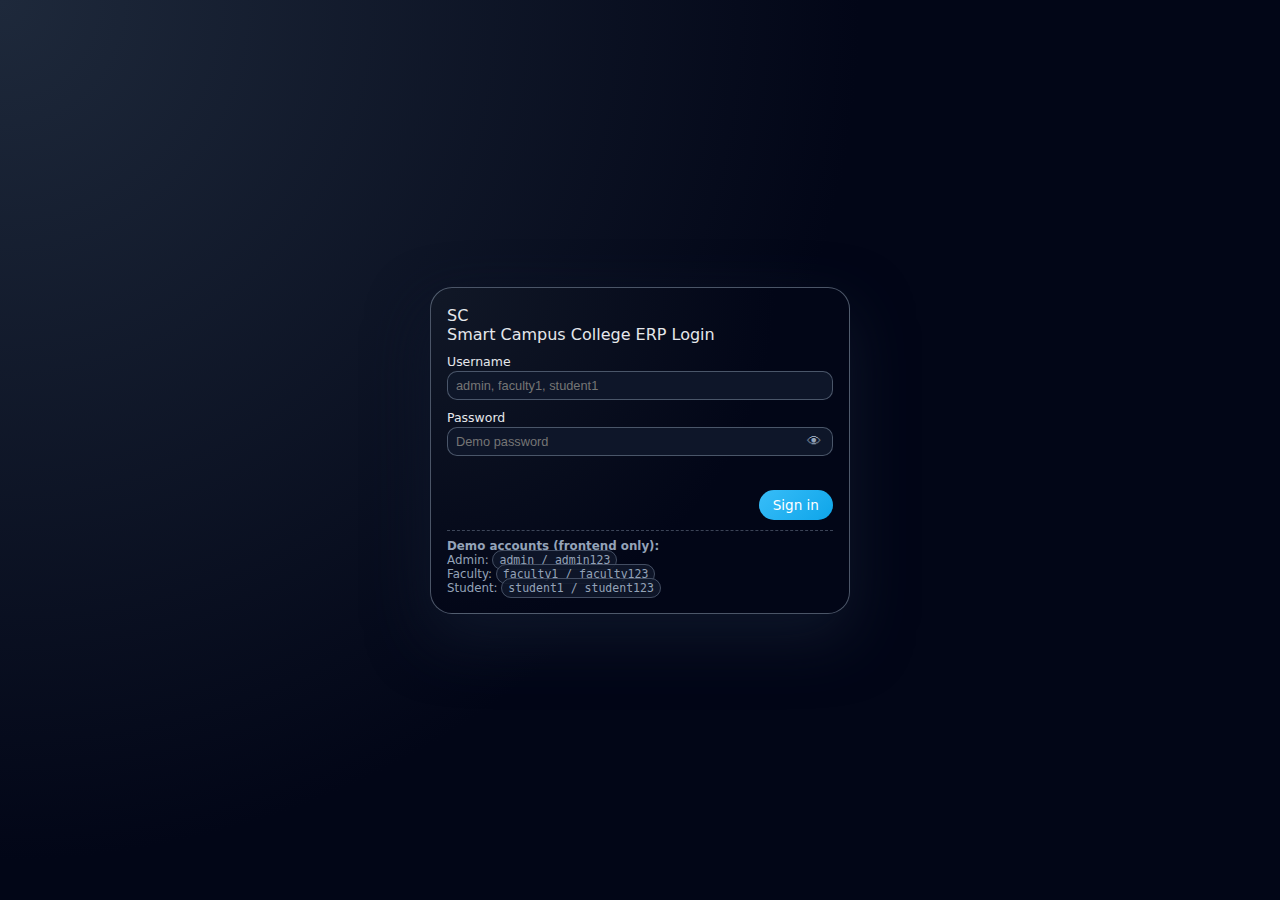
<file: materials.html>
<!DOCTYPE html>
<html lang="en" data-page="materials">
  <head>
    <meta charset="UTF-8" />
    <title>Smart Campus - Materials & Notes</title>
    <meta name="viewport" content="width=device-width, initial-scale=1.0" />
    <link rel="stylesheet" href="css/main.css" />
    <link rel="stylesheet" href="css/layout.css" />
    <link rel="stylesheet" href="css/components.css" />
    <link rel="stylesheet" href="css/forms.css" />
    <link rel="stylesheet" href="css/dashboard.css" />
  </head>
  <body>
    <div class="app-shell">
      <aside class="sidebar">
        <div class="brand">
          <div class="brand-logo">SC</div>
          <div class="brand-text">
            <span class="brand-title">Smart Campus</span>
            <span class="brand-subtitle">College ERP</span>
          </div>
        </div>
        <nav class="nav">
          <div class="nav-section-label">Main</div>
          <button class="nav-item" data-page="dashboard" onclick="location.href='dashboard.html'">
            <span class="nav-icon">🏠</span><span>Dashboard</span>
          </button>
          <button class="nav-item" data-page="students" onclick="location.href='students.html'">
            <span class="nav-icon">👩‍🎓</span><span>Students</span>
          </button>
          <button class="nav-item" data-page="faculty" onclick="location.href='faculty.html'">
            <span class="nav-icon">👨‍🏫</span><span>Faculty</span>
          </button>
          <button class="nav-item" data-page="attendance" onclick="location.href='attendance.html'">
            <span class="nav-icon">🕒</span><span>Attendance</span>
          </button>
          <button class="nav-item" data-page="courses" onclick="location.href='courses.html'">
            <span class="nav-icon">📚</span><span>Courses</span>
          </button>
          <button class="nav-item" data-page="exams" onclick="location.href='exams.html'">
            <span class="nav-icon">📝</span><span>Exams & Results</span>
          </button>
          <button class="nav-item" data-page="fees" onclick="location.href='fees.html'">
            <span class="nav-icon">💰</span><span>Fees</span>
          </button>
          <div class="nav-section-label">More</div>
          <button class="nav-item" data-page="timetable" onclick="location.href='timetable.html'">
            <span class="nav-icon">📅</span><span>Timetable</span>
          </button>
          <button class="nav-item" data-page="materials" onclick="location.href='materials.html'">
            <span class="nav-icon">📝</span><span>Materials & Notes</span>
          </button>
          <button class="nav-item" data-page="notifications" onclick="location.href='notifications.html'">
            <span class="nav-icon">📢</span><span>Notifications</span>
          </button>
          <button class="nav-item" data-page="library" onclick="location.href='library.html'">
            <span class="nav-icon">📖</span><span>Library</span>
          </button>
          <button class="nav-item" data-page="placements" onclick="location.href='placements.html'">
            <span class="nav-icon">💼</span><span>Placements</span>
          </button>
          <button class="nav-item" data-page="settings" onclick="location.href='settings.html'">
            <span class="nav-icon">⚙️</span><span>Settings</span>
          </button>
        </nav>
      </aside>
      <main class="main">
        <header class="topbar">
          <div>
            <h1>Materials & Notes</h1>
            <p class="topbar-subtitle">Resources shared by your faculty</p>
          </div>
          <div class="topbar-right">
            <span id="currentUserLabel" class="text-muted"></span>
            <button id="logoutButton" class="btn btn-ghost">Logout</button>
          </div>
        </header>
        <section class="page">
          <div class="card">
            <div class="card-header">
              <h2>Shared Materials</h2>
            </div>
            <ul class="timeline" id="materialsList"></ul>
          </div>
        </section>
      </main>
    </div>

    <script type="module" src="./js/materials.js"></script>
  </body>
</html>
</file>
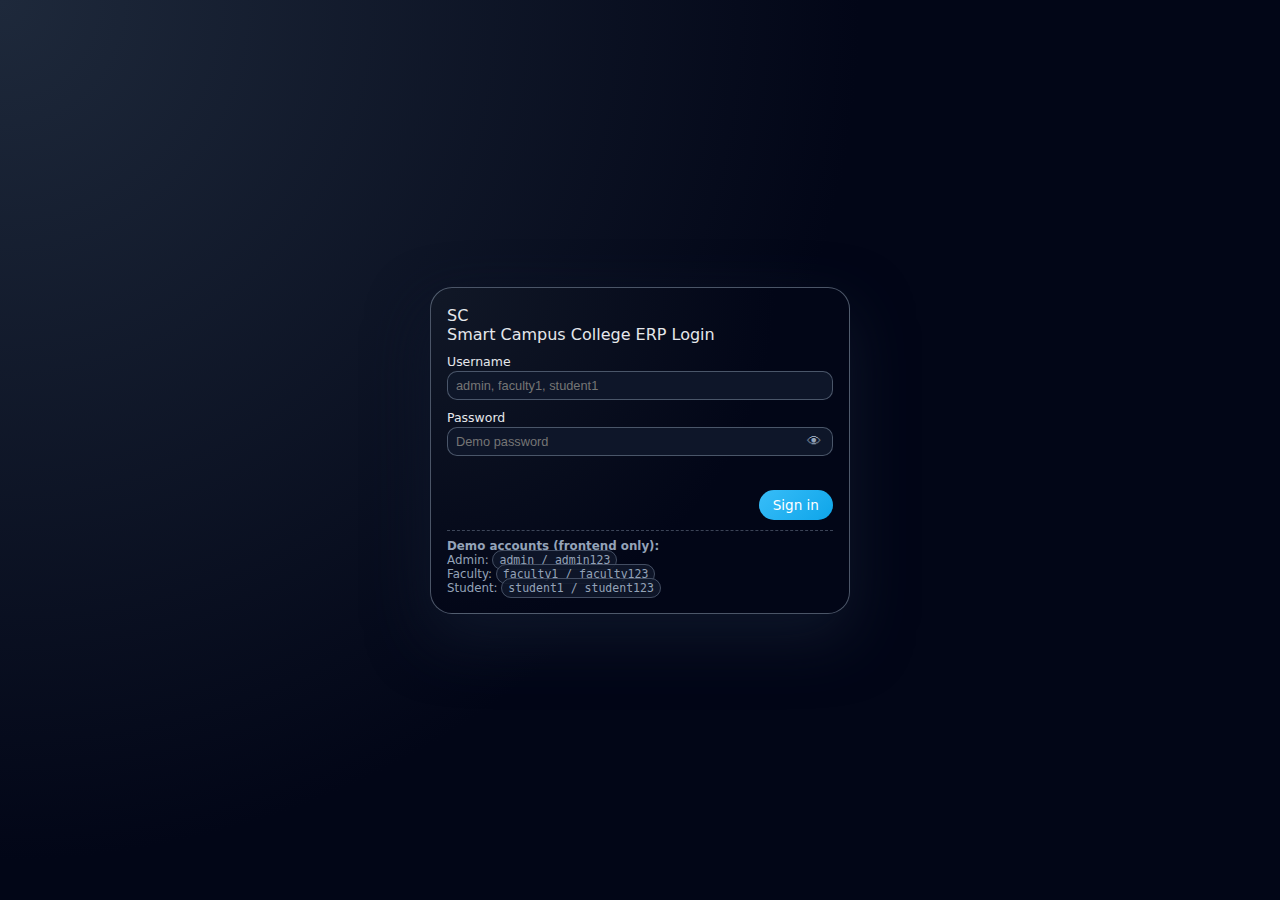
<file: notifications.html>
<!DOCTYPE html>
<html lang="en" data-page="notifications">
  <head>
    <meta charset="UTF-8" />
    <title>Smart Campus - Notifications</title>
    <meta name="viewport" content="width=device-width, initial-scale=1.0" />
    <link rel="stylesheet" href="css/main.css" />
    <link rel="stylesheet" href="css/layout.css" />
    <link rel="stylesheet" href="css/components.css" />
    <link rel="stylesheet" href="css/forms.css" />
  </head>
  <body>
    <div class="app-shell">
      <aside class="sidebar">
        <div class="brand">
          <div class="brand-logo">SC</div>
          <div class="brand-text">
            <span class="brand-title">Smart Campus</span>
            <span class="brand-subtitle">College ERP</span>
          </div>
        </div>
        <nav class="nav">
          <div class="nav-section-label">Main</div>
          <button class="nav-item" data-page="dashboard" onclick="location.href='dashboard.html'">
            <span class="nav-icon">🏠</span><span>Dashboard</span>
          </button>
          <button class="nav-item" data-page="students" onclick="location.href='students.html'">
            <span class="nav-icon">👩‍🎓</span><span>Students</span>
          </button>
          <button class="nav-item" data-page="faculty" onclick="location.href='faculty.html'">
            <span class="nav-icon">👨‍🏫</span><span>Faculty</span>
          </button>
          <button class="nav-item" data-page="attendance" onclick="location.href='attendance.html'">
            <span class="nav-icon">🕒</span><span>Attendance</span>
          </button>
          <button class="nav-item" data-page="courses" onclick="location.href='courses.html'">
            <span class="nav-icon">📚</span><span>Courses</span>
          </button>
          <button class="nav-item" data-page="exams" onclick="location.href='exams.html'">
            <span class="nav-icon">📝</span><span>Exams & Results</span>
          </button>
          <button class="nav-item" data-page="fees" onclick="location.href='fees.html'">
            <span class="nav-icon">💰</span><span>Fees</span>
          </button>
          <div class="nav-section-label">More</div>
          <button class="nav-item" data-page="timetable" onclick="location.href='timetable.html'">
            <span class="nav-icon">📅</span><span>Timetable</span>
          </button>
          <button class="nav-item" data-page="notifications" onclick="location.href='notifications.html'">
            <span class="nav-icon">📢</span><span>Notifications</span>
          </button>
          <button class="nav-item" data-page="library" onclick="location.href='library.html'">
            <span class="nav-icon">📖</span><span>Library</span>
          </button>
          <button class="nav-item" data-page="placements" onclick="location.href='placements.html'">
            <span class="nav-icon">💼</span><span>Placements</span>
          </button>
          <button class="nav-item" data-page="settings" onclick="location.href='settings.html'">
            <span class="nav-icon">⚙️</span><span>Settings</span>
          </button>
        </nav>
      </aside>
      <main class="main">
        <header class="topbar">
          <div>
            <h1>Notifications</h1>
            <p class="topbar-subtitle">Broadcast and role-based inbox</p>
          </div>
          <div class="topbar-right">
            <span id="currentUserLabel" class="text-muted"></span>
            <button id="logoutButton" class="btn btn-ghost">Logout</button>
          </div>
        </header>
        <section class="page">
          <div class="grid-2">
            <div class="card">
              <div class="card-header">
                <h2>Broadcast Message</h2>
              </div>
              <form id="notificationForm" class="form-grid">
                <div class="form-field full">
                  <label for="notifTitle">Title</label>
                  <input id="notifTitle" required />
                </div>
                <div class="form-field full">
                  <label for="notifAudience">Audience</label>
                  <select id="notifAudience">
                    <option value="all">All</option>
                    <option value="students">Students</option>
                    <option value="faculty">Faculty</option>
                  </select>
                </div>
                <div class="form-field full">
                  <label for="notifBody">Message</label>
                  <textarea id="notifBody" rows="3" required></textarea>
                </div>
                <div class="form-actions full">
                  <button type="submit" class="btn btn-primary">Send</button>
                </div>
              </form>
            </div>
            <div class="card">
              <div class="card-header">
                <h2>Inbox</h2>
              </div>
              <ul id="inboxList" class="timeline"></ul>
            </div>
          </div>
        </section>
      </main>
    </div>

    <script type="module" src="./js/notifications.js"></script>
  </body>
</html>
</file>
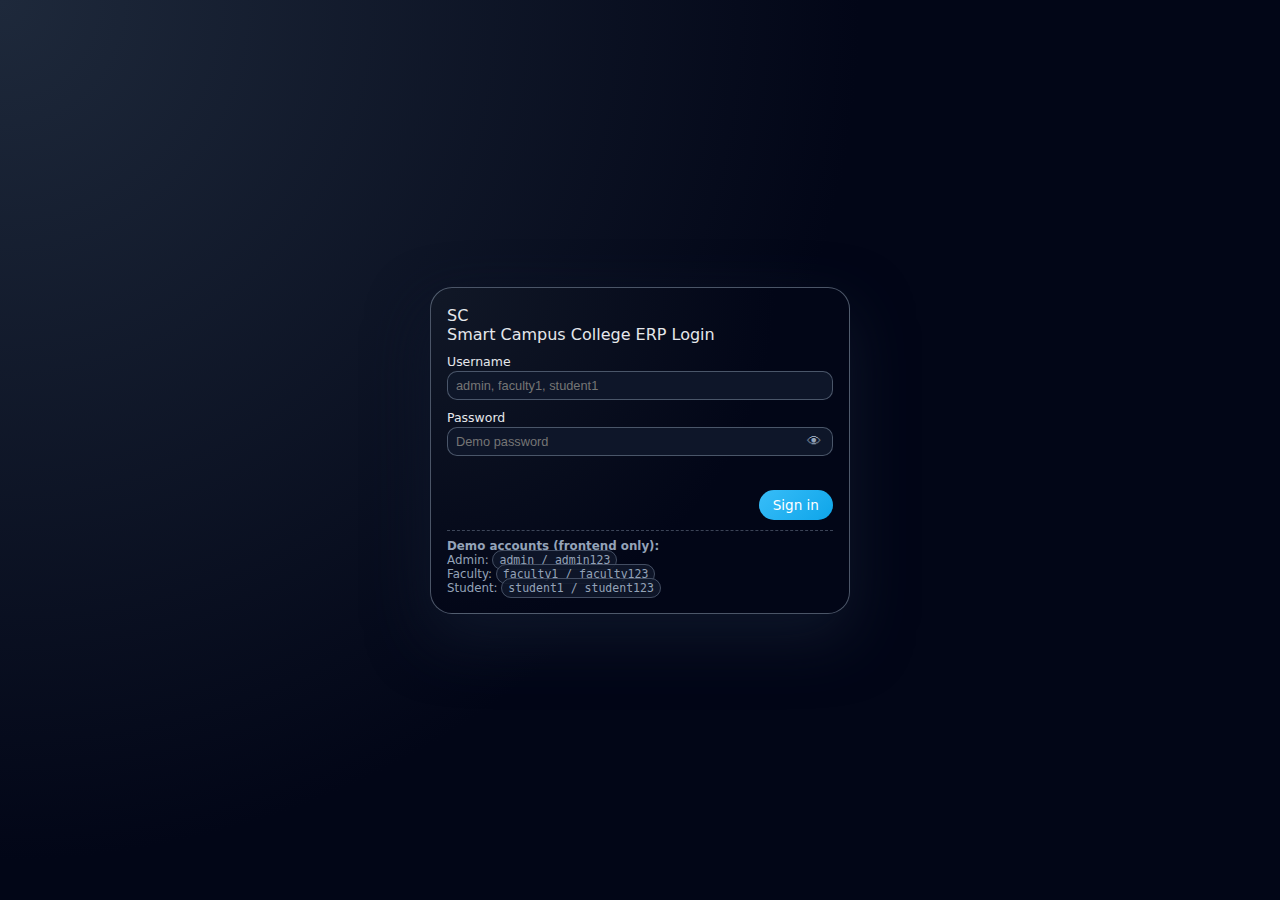
<file: placements.html>
<!DOCTYPE html>
<html lang="en" data-page="placements">
  <head>
    <meta charset="UTF-8" />
    <title>Smart Campus - Placements</title>
    <meta name="viewport" content="width=device-width, initial-scale=1.0" />
    <link rel="stylesheet" href="css/main.css" />
    <link rel="stylesheet" href="css/layout.css" />
    <link rel="stylesheet" href="css/components.css" />
    <link rel="stylesheet" href="css/forms.css" />
    <link rel="stylesheet" href="css/tables.css" />
  </head>
  <body>
    <div class="app-shell">
      <aside class="sidebar">
        <div class="brand">
          <div class="brand-logo">SC</div>
          <div class="brand-text">
            <span class="brand-title">Smart Campus</span>
            <span class="brand-subtitle">College ERP</span>
          </div>
        </div>
        <nav class="nav">
          <div class="nav-section-label">Main</div>
          <button class="nav-item" data-page="dashboard" onclick="location.href='dashboard.html'">
            <span class="nav-icon">🏠</span><span>Dashboard</span>
          </button>
          <button class="nav-item" data-page="students" onclick="location.href='students.html'">
            <span class="nav-icon">👩‍🎓</span><span>Students</span>
          </button>
          <button class="nav-item" data-page="faculty" onclick="location.href='faculty.html'">
            <span class="nav-icon">👨‍🏫</span><span>Faculty</span>
          </button>
          <button class="nav-item" data-page="attendance" onclick="location.href='attendance.html'">
            <span class="nav-icon">🕒</span><span>Attendance</span>
          </button>
          <button class="nav-item" data-page="courses" onclick="location.href='courses.html'">
            <span class="nav-icon">📚</span><span>Courses</span>
          </button>
          <button class="nav-item" data-page="exams" onclick="location.href='exams.html'">
            <span class="nav-icon">📝</span><span>Exams & Results</span>
          </button>
          <button class="nav-item" data-page="fees" onclick="location.href='fees.html'">
            <span class="nav-icon">💰</span><span>Fees</span>
          </button>
          <div class="nav-section-label">More</div>
          <button class="nav-item" data-page="timetable" onclick="location.href='timetable.html'">
            <span class="nav-icon">📅</span><span>Timetable</span>
          </button>
          <button class="nav-item" data-page="notifications" onclick="location.href='notifications.html'">
            <span class="nav-icon">📢</span><span>Notifications</span>
          </button>
          <button class="nav-item" data-page="library" onclick="location.href='library.html'">
            <span class="nav-icon">📖</span><span>Library</span>
          </button>
          <button class="nav-item" data-page="placements" onclick="location.href='placements.html'">
            <span class="nav-icon">💼</span><span>Placements</span>
          </button>
          <button class="nav-item" data-page="settings" onclick="location.href='settings.html'">
            <span class="nav-icon">⚙️</span><span>Settings</span>
          </button>
        </nav>
      </aside>
      <main class="main">
        <header class="topbar">
          <div>
            <h1>Placements</h1>
            <p class="topbar-subtitle">Company drives and student status</p>
          </div>
          <div class="topbar-right">
            <span id="currentUserLabel" class="text-muted"></span>
            <button id="logoutButton" class="btn btn-ghost">Logout</button>
          </div>
        </header>
        <section class="page">
          <div class="grid-2">
            <div class="card">
              <div class="card-header">
                <h2>Company Drives</h2>
              </div>
              <form id="companyForm" class="form-grid">
                <div class="form-field">
                  <label for="companyName">Company</label>
                  <input id="companyName" required />
                </div>
                <div class="form-field">
                  <label for="companyCgpa">Min CGPA</label>
                  <input id="companyCgpa" type="number" step="0.1" min="0" max="10" required />
                </div>
                <div class="form-field full">
                  <label for="companyRoles">Roles</label>
                  <input id="companyRoles" placeholder="SDE, Analyst" />
                </div>
                <div class="form-actions full">
                  <button type="submit" class="btn btn-primary">Save Company</button>
                </div>
              </form>
              <table class="table compact mt-md">
                <thead>
                  <tr>
                    <th>Company</th>
                    <th>Min CGPA</th>
                    <th>Roles</th>
                  </tr>
                </thead>
                <tbody id="companyTableBody"></tbody>
              </table>
            </div>
            <div class="card">
              <div class="card-header">
                <h2>Student Placement Status</h2>
              </div>
              <form id="placementForm" class="form-grid">
                <div class="form-field">
                  <label for="placeStudentId">Student ID</label>
                  <input id="placeStudentId" required />
                </div>
                <div class="form-field">
                  <label for="placeCompany">Company</label>
                  <input id="placeCompany" required />
                </div>
                <div class="form-field">
                  <label for="placeStatus">Status</label>
                  <select id="placeStatus">
                    <option value="applied">Applied</option>
                    <option value="shortlisted">Shortlisted</option>
                    <option value="selected">Selected</option>
                    <option value="rejected">Rejected</option>
                  </select>
                </div>
                <div class="form-actions full">
                  <button type="submit" class="btn btn-secondary">Update Status</button>
                </div>
              </form>
              <table class="table compact mt-md">
                <thead>
                  <tr>
                    <th>Student</th>
                    <th>Company</th>
                    <th>Status</th>
                  </tr>
                </thead>
                <tbody id="placementTableBody"></tbody>
              </table>
            </div>
          </div>
        </section>
      </main>
    </div>

    <script type="module" src="./js/placements.js"></script>
  </body>
</html>
</file>
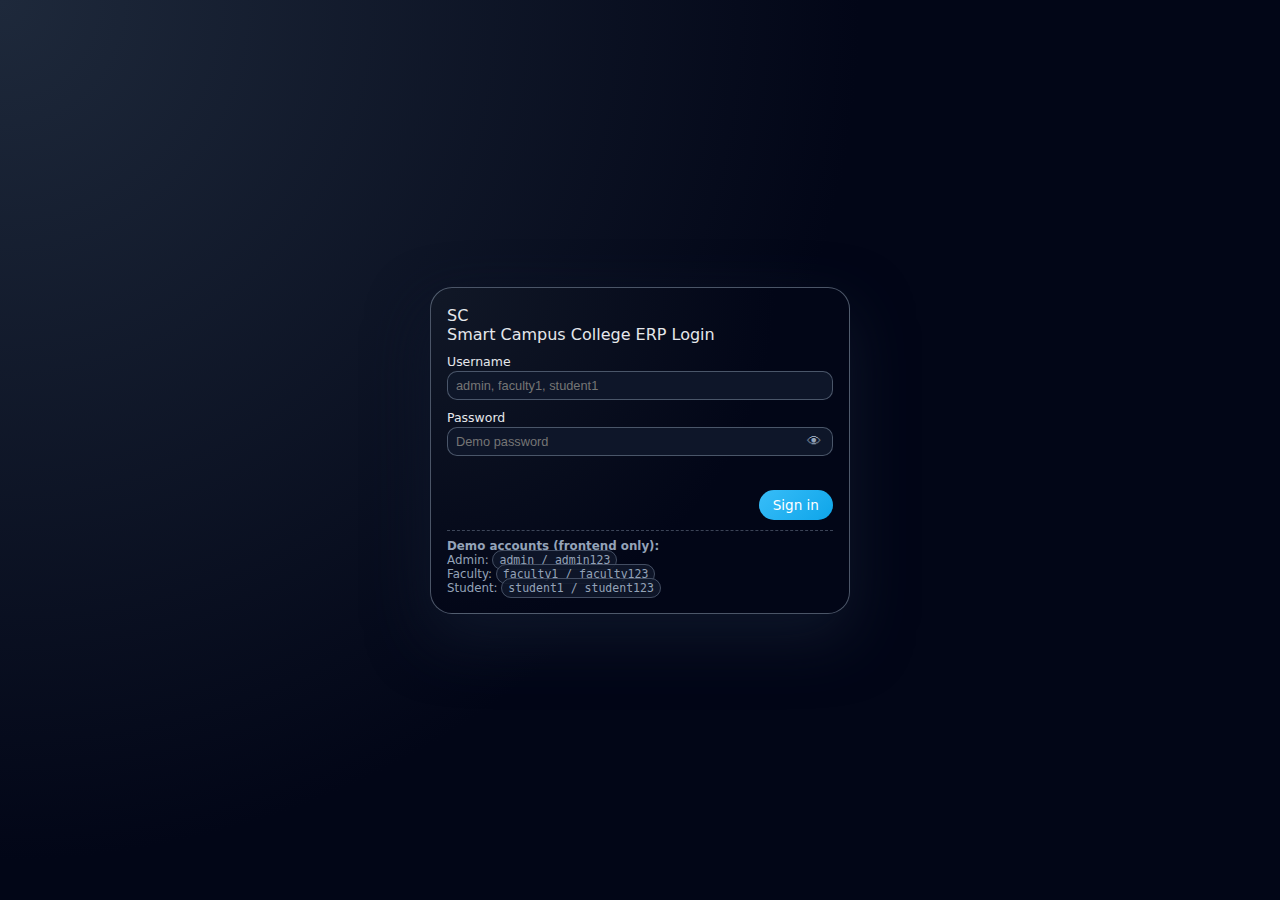
<file: settings.html>
<!DOCTYPE html>
<html lang="en" data-page="settings">
  <head>
    <meta charset="UTF-8" />
    <title>Smart Campus - Settings</title>
    <meta name="viewport" content="width=device-width, initial-scale=1.0" />
    <link rel="stylesheet" href="css/main.css" />
    <link rel="stylesheet" href="css/layout.css" />
    <link rel="stylesheet" href="css/components.css" />
    <link rel="stylesheet" href="css/forms.css" />
  </head>
  <body>
    <div class="app-shell">
      <aside class="sidebar">
        <div class="brand">
          <div class="brand-logo">SC</div>
          <div class="brand-text">
            <span class="brand-title">Smart Campus</span>
            <span class="brand-subtitle">College ERP</span>
          </div>
        </div>
        <nav class="nav">
          <div class="nav-section-label">Main</div>
          <button class="nav-item" data-page="dashboard" onclick="location.href='dashboard.html'">
            <span class="nav-icon">🏠</span><span>Dashboard</span>
          </button>
          <button class="nav-item" data-page="students" onclick="location.href='students.html'">
            <span class="nav-icon">👩‍🎓</span><span>Students</span>
          </button>
          <button class="nav-item" data-page="faculty" onclick="location.href='faculty.html'">
            <span class="nav-icon">👨‍🏫</span><span>Faculty</span>
          </button>
          <button class="nav-item" data-page="attendance" onclick="location.href='attendance.html'">
            <span class="nav-icon">🕒</span><span>Attendance</span>
          </button>
          <button class="nav-item" data-page="courses" onclick="location.href='courses.html'">
            <span class="nav-icon">📚</span><span>Courses</span>
          </button>
          <button class="nav-item" data-page="exams" onclick="location.href='exams.html'">
            <span class="nav-icon">📝</span><span>Exams & Results</span>
          </button>
          <button class="nav-item" data-page="fees" onclick="location.href='fees.html'">
            <span class="nav-icon">💰</span><span>Fees</span>
          </button>
          <div class="nav-section-label">More</div>
          <button class="nav-item" data-page="timetable" onclick="location.href='timetable.html'">
            <span class="nav-icon">📅</span><span>Timetable</span>
          </button>
          <button class="nav-item" data-page="notifications" onclick="location.href='notifications.html'">
            <span class="nav-icon">📢</span><span>Notifications</span>
          </button>
          <button class="nav-item" data-page="library" onclick="location.href='library.html'">
            <span class="nav-icon">📖</span><span>Library</span>
          </button>
          <button class="nav-item" data-page="placements" onclick="location.href='placements.html'">
            <span class="nav-icon">💼</span><span>Placements</span>
          </button>
          <button class="nav-item" data-page="settings" onclick="location.href='settings.html'">
            <span class="nav-icon">⚙️</span><span>Settings</span>
          </button>
        </nav>
      </aside>
      <main class="main">
        <header class="topbar">
          <div>
            <h1>Settings</h1>
            <p class="topbar-subtitle">User preferences and system options</p>
          </div>
          <div class="topbar-right">
            <span id="currentUserLabel" class="text-muted"></span>
            <button id="logoutButton" class="btn btn-ghost">Logout</button>
          </div>
        </header>
        <section class="page">
          <div class="card">
            <div class="card-header">
              <h2>Preferences</h2>
            </div>
            <form id="settingsForm" class="form-grid">
              <div class="form-field full">
                <label for="rowsPerPage">Table rows per page (hint for future pagination)</label>
                <input id="rowsPerPage" type="number" min="5" max="100" />
              </div>
              <div class="form-field">
                <label for="themeToggle">Dark Theme</label>
                <select id="themeToggle">
                  <option value="dark">Dark</option>
                  <option value="light">Light (demo only)</option>
                </select>
              </div>
              <div class="form-actions full">
                <button type="submit" class="btn btn-primary">Save Settings</button>
              </div>
            </form>
          </div>
        </section>
      </main>
    </div>

    <script type="module" src="./js/settings.js"></script>
  </body>
</html>
</file>
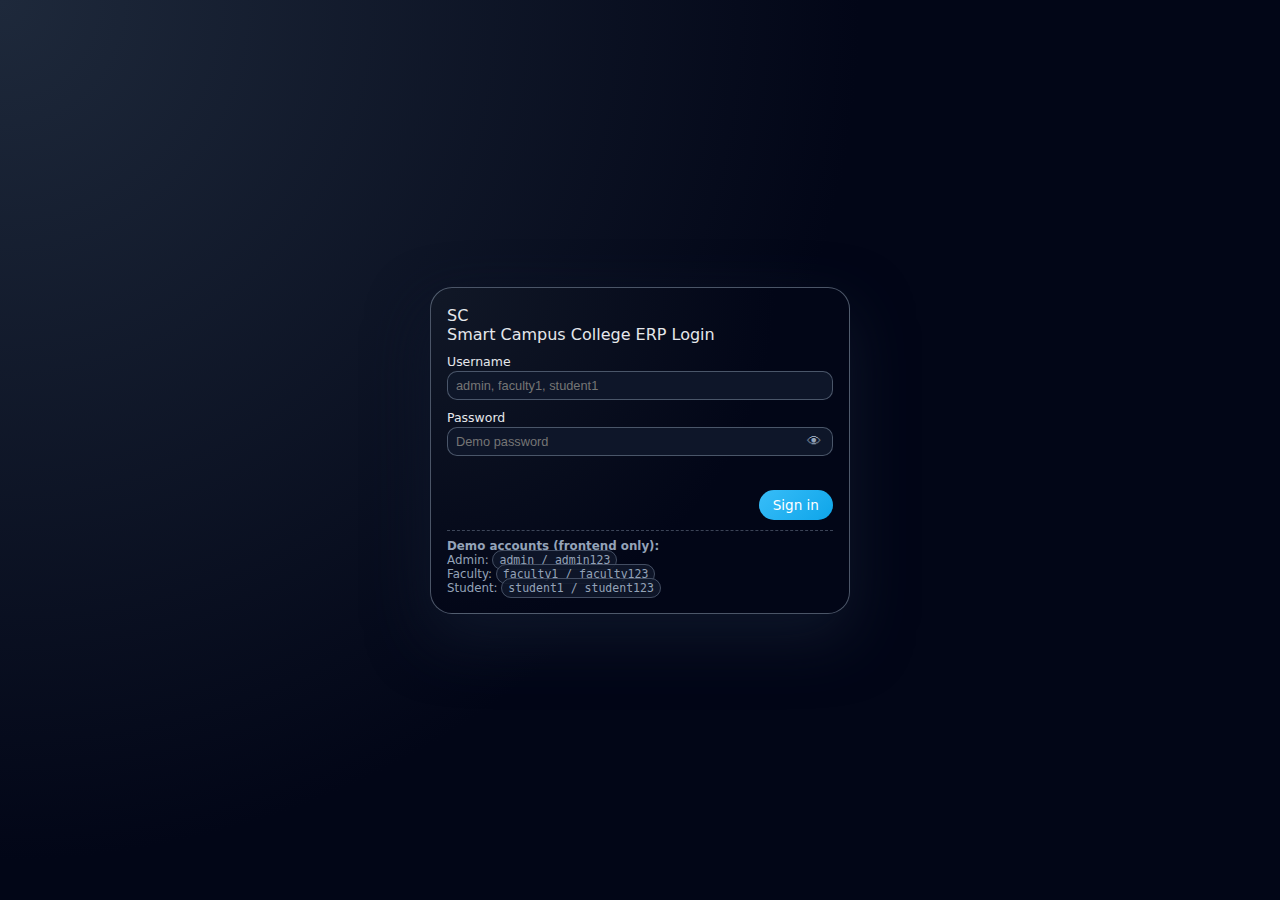
<file: students.html>
<!DOCTYPE html>
<html lang="en" data-page="students">
  <head>
    <meta charset="UTF-8" />
    <title>Smart Campus - Students</title>
    <meta name="viewport" content="width=device-width, initial-scale=1.0" />
    <link rel="stylesheet" href="css/main.css" />
    <link rel="stylesheet" href="css/layout.css" />
    <link rel="stylesheet" href="css/components.css" />
    <link rel="stylesheet" href="css/forms.css" />
    <link rel="stylesheet" href="css/tables.css" />
  </head>
  <body>
    <div class="app-shell">
      <aside class="sidebar">
        <div class="brand">
          <div class="brand-logo">SC</div>
          <div class="brand-text">
            <span class="brand-title">Smart Campus</span>
            <span class="brand-subtitle">College ERP</span>
          </div>
        </div>
        <nav class="nav">
          <div class="nav-section-label">Main</div>
          <button class="nav-item" data-page="dashboard" onclick="location.href='dashboard.html'">
            <span class="nav-icon">🏠</span><span>Dashboard</span>
          </button>
          <button class="nav-item" data-page="students" onclick="location.href='students.html'">
            <span class="nav-icon">👩‍🎓</span><span>Students</span>
          </button>
          <button class="nav-item" data-page="faculty" onclick="location.href='faculty.html'">
            <span class="nav-icon">👨‍🏫</span><span>Faculty</span>
          </button>
          <button class="nav-item" data-page="attendance" onclick="location.href='attendance.html'">
            <span class="nav-icon">🕒</span><span>Attendance</span>
          </button>
          <button class="nav-item" data-page="courses" onclick="location.href='courses.html'">
            <span class="nav-icon">📚</span><span>Courses</span>
          </button>
          <button class="nav-item" data-page="exams" onclick="location.href='exams.html'">
            <span class="nav-icon">📝</span><span>Exams & Results</span>
          </button>
          <button class="nav-item" data-page="fees" onclick="location.href='fees.html'">
            <span class="nav-icon">💰</span><span>Fees</span>
          </button>
          <div class="nav-section-label">More</div>
          <button class="nav-item" data-page="timetable" onclick="location.href='timetable.html'">
            <span class="nav-icon">📅</span><span>Timetable</span>
          </button>
          <button class="nav-item" data-page="materials" onclick="location.href='materials.html'">
            <span class="nav-icon">📝</span><span>Materials & Notes</span>
          </button>
          <button class="nav-item" data-page="notifications" onclick="location.href='notifications.html'">
            <span class="nav-icon">📢</span><span>Notifications</span>
          </button>
          <button class="nav-item" data-page="library" onclick="location.href='library.html'">
            <span class="nav-icon">📖</span><span>Library</span>
          </button>
          <button class="nav-item" data-page="placements" onclick="location.href='placements.html'">
            <span class="nav-icon">💼</span><span>Placements</span>
          </button>
          <button class="nav-item" data-page="settings" onclick="location.href='settings.html'">
            <span class="nav-icon">⚙️</span><span>Settings</span>
          </button>
        </nav>
      </aside>
      <main class="main">
        <header class="topbar">
          <div>
            <h1>Students</h1>
            <p class="topbar-subtitle">Manage student records</p>
          </div>
          <div class="topbar-right">
            <span id="currentUserLabel" class="text-muted"></span>
            <button id="logoutButton" class="btn btn-ghost">Logout</button>
          </div>
        </header>
        <section class="page">
          <div class="card">
            <div class="card-header">
              <h2>Student Directory</h2>
              <div class="filter-row">
                <input id="studentSearch" type="search" placeholder="Search by name / ID / department" />
                <button id="addStudentBtn" class="btn btn-primary">Add Student</button>
              </div>
            </div>
            <table class="table">
              <thead>
                <tr>
                  <th>ID</th>
                  <th>Name</th>
                  <th>Dept</th>
                  <th>Sem</th>
                  <th>Email</th>
                  <th>Actions</th>
                </tr>
              </thead>
              <tbody id="studentsTableBody"></tbody>
            </table>
            <div id="studentsEmpty" class="table-empty hidden">
              No students found. Click "Add Student" to create one.
            </div>
          </div>
        </section>
      </main>
    </div>

    <!-- Modal -->
    <div id="studentModalBackdrop" class="modal-backdrop hidden">
      <div class="modal">
        <div class="modal-header">
          <h2 id="studentModalTitle">Add Student</h2>
          <button id="studentModalClose" class="btn btn-ghost" type="button">×</button>
        </div>
        <div class="modal-body">
          <form id="studentForm" class="form-grid">
            <div class="form-field">
              <label for="studentId">ID</label>
              <input id="studentId" required />
            </div>
            <div class="form-field">
              <label for="studentName">Name</label>
              <input id="studentName" required />
            </div>
            <div class="form-field">
              <label for="studentDept">Department</label>
              <select id="studentDept" required>
                <option value="CSE">CSE</option>
                <option value="ECE">ECE</option>
                <option value="EEE">EEE</option>
                <option value="MECH">MECH</option>
                <option value="CIVIL">CIVIL</option>
              </select>
            </div>
            <div class="form-field">
              <label for="studentSem">Semester</label>
              <input id="studentSem" type="number" min="1" max="8" required />
            </div>
            <div class="form-field full">
              <label for="studentEmail">Email</label>
              <input id="studentEmail" type="email" required />
            </div>
            <div class="form-actions full">
              <button type="submit" class="btn btn-primary">Save</button>
              <button type="button" id="studentCancel" class="btn btn-secondary">Cancel</button>
            </div>
          </form>
        </div>
      </div>
    </div>

    <script type="module" src="./js/students.js"></script>
  </body>
</html>
</file>
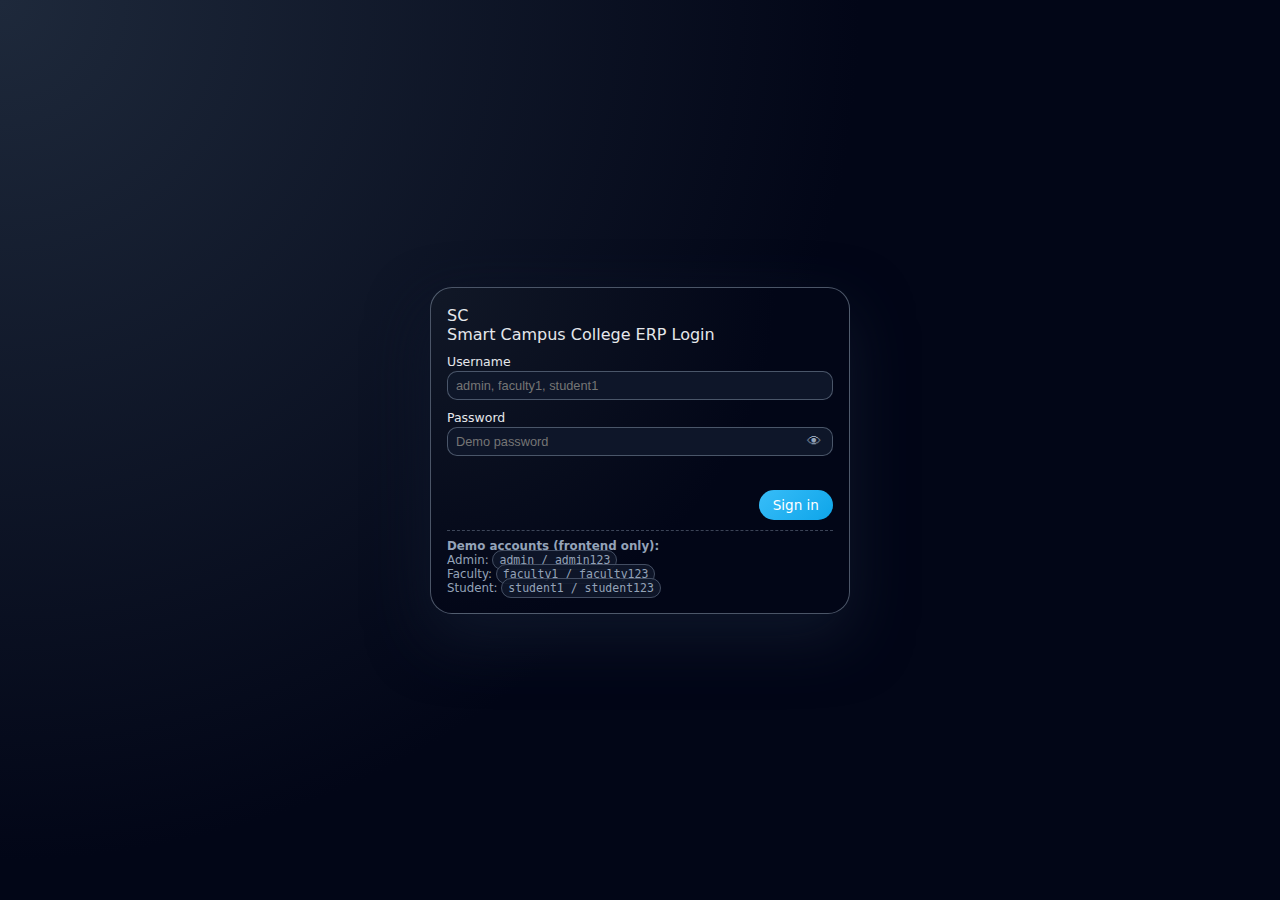
<file: timetable.html>
<!DOCTYPE html>
<html lang="en" data-page="timetable">
  <head>
    <meta charset="UTF-8" />
    <title>Smart Campus - Timetable</title>
    <meta name="viewport" content="width=device-width, initial-scale=1.0" />
    <link rel="stylesheet" href="css/main.css" />
    <link rel="stylesheet" href="css/layout.css" />
    <link rel="stylesheet" href="css/components.css" />
    <link rel="stylesheet" href="css/forms.css" />
    <link rel="stylesheet" href="css/tables.css" />
  </head>
  <body>
    <div class="app-shell">
      <aside class="sidebar">
        <div class="brand">
          <div class="brand-logo">SC</div>
          <div class="brand-text">
            <span class="brand-title">Smart Campus</span>
            <span class="brand-subtitle">College ERP</span>
          </div>
        </div>
        <nav class="nav">
          <div class="nav-section-label">Main</div>
          <button class="nav-item" data-page="dashboard" onclick="location.href='dashboard.html'">
            <span class="nav-icon">🏠</span><span>Dashboard</span>
          </button>
          <button class="nav-item" data-page="students" onclick="location.href='students.html'">
            <span class="nav-icon">👩‍🎓</span><span>Students</span>
          </button>
          <button class="nav-item" data-page="faculty" onclick="location.href='faculty.html'">
            <span class="nav-icon">👨‍🏫</span><span>Faculty</span>
          </button>
          <button class="nav-item" data-page="attendance" onclick="location.href='attendance.html'">
            <span class="nav-icon">🕒</span><span>Attendance</span>
          </button>
          <button class="nav-item" data-page="courses" onclick="location.href='courses.html'">
            <span class="nav-icon">📚</span><span>Courses</span>
          </button>
          <button class="nav-item" data-page="exams" onclick="location.href='exams.html'">
            <span class="nav-icon">📝</span><span>Exams & Results</span>
          </button>
          <button class="nav-item" data-page="fees" onclick="location.href='fees.html'">
            <span class="nav-icon">💰</span><span>Fees</span>
          </button>
          <div class="nav-section-label">More</div>
          <button class="nav-item" data-page="timetable" onclick="location.href='timetable.html'">
            <span class="nav-icon">📅</span><span>Timetable</span>
          </button>
          <button class="nav-item" data-page="notifications" onclick="location.href='notifications.html'">
            <span class="nav-icon">📢</span><span>Notifications</span>
          </button>
          <button class="nav-item" data-page="library" onclick="location.href='library.html'">
            <span class="nav-icon">📖</span><span>Library</span>
          </button>
          <button class="nav-item" data-page="placements" onclick="location.href='placements.html'">
            <span class="nav-icon">💼</span><span>Placements</span>
          </button>
          <button class="nav-item" data-page="settings" onclick="location.href='settings.html'">
            <span class="nav-icon">⚙️</span><span>Settings</span>
          </button>
        </nav>
      </aside>
      <main class="main">
        <header class="topbar">
          <div>
            <h1>Timetable</h1>
            <p class="topbar-subtitle">Weekly class and faculty schedules</p>
          </div>
          <div class="topbar-right">
            <span id="currentUserLabel" class="text-muted"></span>
            <button id="logoutButton" class="btn btn-ghost">Logout</button>
          </div>
        </header>
        <section class="page">
          <div class="grid-2">
            <div class="card">
              <div class="card-header">
                <h2>Class Timetable Entry</h2>
              </div>
              <form id="timetableForm" class="form-grid">
                <div class="form-field">
                  <label for="ttDay">Day</label>
                  <select id="ttDay">
                    <option>Mon</option>
                    <option>Tue</option>
                    <option>Wed</option>
                    <option>Thu</option>
                    <option>Fri</option>
                  </select>
                </div>
                <div class="form-field">
                  <label for="ttPeriod">Period</label>
                  <input id="ttPeriod" type="number" min="1" max="8" required />
                </div>
                <div class="form-field full">
                  <label for="ttClass">Class</label>
                  <input id="ttClass" placeholder="CSE 5A" required />
                </div>
                <div class="form-field">
                  <label for="ttCourse">Course</label>
                  <input id="ttCourse" required />
                </div>
                <div class="form-field">
                  <label for="ttFaculty">Faculty</label>
                  <input id="ttFaculty" required />
                </div>
                <div class="form-actions full">
                  <button type="submit" class="btn btn-primary">Save Slot</button>
                </div>
              </form>
            </div>
            <div class="card">
              <div class="card-header">
                <h2>Weekly View (Class)</h2>
              </div>
              <table class="table compact">
                <thead>
                  <tr>
                    <th>Day</th>
                    <th>Period</th>
                    <th>Class</th>
                    <th>Course</th>
                    <th>Faculty</th>
                  </tr>
                </thead>
                <tbody id="timetableTableBody"></tbody>
              </table>
            </div>
          </div>
        </section>
      </main>
    </div>

    <script type="module" src="./js/timetable.js"></script>
  </body>
</html>
</file>
<file: css/main.css>
:root {
  --bg-body: #020617;
  --bg-elevated: #020617;
  --bg-soft: #020617;
  --bg-card: #020617;
  --accent: #38bdf8;
  --accent-soft: rgba(56, 189, 248, 0.15);
  --accent-strong: #0ea5e9;
  --accent-muted: rgba(56, 189, 248, 0.35);
  --text-primary: #e5e7eb;
  --text-muted: #94a3b8;
  --border-subtle: rgba(148, 163, 184, 0.35);
  --danger: #fb7185;
  --warning: #fbbf24;
  --success: #4ade80;
  --radius-lg: 18px;
  --radius-md: 12px;
  --radius-pill: 999px;
  --shadow-soft: 0 18px 45px rgba(15, 23, 42, 0.9);
  --shadow-card: 0 14px 35px rgba(15, 23, 42, 0.9);
}

*,
*::before,
*::after {
  box-sizing: border-box;
}

html,
body {
  margin: 0;
  padding: 0;
  height: 100%;
  font-family: system-ui, -apple-system, BlinkMacSystemFont, "Segoe UI", sans-serif;
  background: radial-gradient(circle at top left, #1e293b, #020617 55%);
  color: var(--text-primary);
}

body {
  min-height: 100vh;
}

a {
  color: inherit;
  text-decoration: none;
}

button {
  font-family: inherit;
}

.sr-only {
  border: 0;
  clip: rect(0 0 0 0);
  height: 1px;
  margin: -1px;
  overflow: hidden;
  padding: 0;
  position: absolute;
  width: 1px;
}

.text-muted {
  color: var(--text-muted);
}

.text-danger {
  color: var(--danger);
}

.badge {
  display: inline-flex;
  align-items: center;
  justify-content: center;
  border-radius: var(--radius-pill);
  padding: 2px 8px;
  font-size: 0.7rem;
}

.badge-soft {
  border: 1px solid var(--border-subtle);
  background: rgba(15, 23, 42, 0.9);
  color: var(--text-muted);
}

.badge-soft.success {
  border-color: rgba(74, 222, 128, 0.45);
  color: #bbf7d0;
  background: rgba(22, 163, 74, 0.2);
}

.badge-soft.danger {
  border-color: rgba(248, 113, 113, 0.45);
  color: #fecaca;
  background: rgba(248, 113, 113, 0.18);
}

.badge-soft.warning {
  border-color: rgba(250, 204, 21, 0.5);
  color: #fef9c3;
  background: rgba(250, 204, 21, 0.16);
}

.btn {
  border-radius: var(--radius-pill);
  border: none;
  cursor: pointer;
  font-size: 0.85rem;
  padding: 7px 14px;
  display: inline-flex;
  align-items: center;
  gap: 6px;
}

.btn-primary {
  background: linear-gradient(135deg, var(--accent), var(--accent-strong));
  color: #fff;
}

.btn-secondary {
  background: rgba(15, 23, 42, 0.95);
  border: 1px solid rgba(148, 163, 184, 0.6);
  color: var(--text-primary);
}

.btn-ghost {
  background: transparent;
  border: 1px solid rgba(148, 163, 184, 0.5);
  color: var(--text-muted);
}

.chip {
  display: inline-flex;
  align-items: center;
  gap: 4px;
  border-radius: var(--radius-pill);
  border: 1px solid var(--border-subtle);
  padding: 2px 8px;
  font-size: 0.7rem;
  background: rgba(15, 23, 42, 0.9);
}

.hidden {
  display: none !important;
}
</file>
<file: css/layout.css>
.app-shell {
  display: grid;
  grid-template-columns: 250px minmax(0, 1fr);
  min-height: 100vh;
  max-width: 1440px;
  margin: 0 auto;
  padding: 12px;
  gap: 10px;
}

.sidebar {
  background: linear-gradient(155deg, #020617, #020617 60%, #020617);
  border-radius: 24px;
  padding: 16px 14px;
  display: flex;
  flex-direction: column;
  gap: 16px;
  border: 1px solid rgba(148, 163, 184, 0.35);
  box-shadow: 0 18px 55px rgba(15, 23, 42, 0.95);
}

.brand {
  display: flex;
  align-items: center;
  gap: 10px;
  padding: 10px 10px 12px;
  border-radius: 16px;
  background: radial-gradient(circle at top left, #1f2937, transparent 65%);
}

.brand-logo {
  width: 34px;
  height: 34px;
  border-radius: 14px;
  display: flex;
  align-items: center;
  justify-content: center;
  background: radial-gradient(circle at 20% 0%, #38bdf8, #0ea5e9 55%, #164e63);
  color: #fff;
  font-weight: 700;
  font-size: 0.9rem;
  letter-spacing: 0.06em;
  box-shadow: 0 0 18px rgba(56, 189, 248, 0.7);
}

.brand-text {
  display: flex;
  flex-direction: column;
}

.brand-title {
  font-weight: 600;
  letter-spacing: 0.03em;
  font-size: 0.95rem;
}

.brand-subtitle {
  font-size: 0.72rem;
  color: var(--text-muted);
}

.nav {
  display: flex;
  flex-direction: column;
  gap: 4px;
  margin-top: 4px;
  flex: 1;
  overflow-y: auto;
  padding-right: 2px;
}

.nav-section-label {
  font-size: 0.72rem;
  text-transform: uppercase;
  letter-spacing: 0.12em;
  color: var(--text-muted);
  margin: 8px 4px 4px;
}

.nav-item {
  display: flex;
  align-items: center;
  gap: 8px;
  width: 100%;
  padding: 8px 10px;
  border-radius: 999px;
  border: none;
  outline: none;
  background: transparent;
  color: var(--text-muted);
  font-size: 0.8rem;
  cursor: pointer;
  transition: background 140ms ease-out, color 140ms ease-out,
    transform 120ms ease-out, box-shadow 120ms ease-out;
}

.nav-item:hover {
  background: rgba(15, 23, 42, 0.95);
  color: var(--text-primary);
}

.nav-item.active {
  background: radial-gradient(circle at top left, #38bdf8, #0f172a 70%);
  color: #fff;
  box-shadow: 0 0 20px rgba(56, 189, 248, 0.65);
}

.nav-icon {
  font-size: 1rem;
}

.main {
  background: radial-gradient(circle at top, #020617, #020617 55%, #020617);
  border-radius: 24px;
  border: 1px solid rgba(148, 163, 184, 0.4);
  box-shadow: var(--shadow-soft);
  padding: 16px 16px 18px;
  display: flex;
  flex-direction: column;
  max-height: calc(100vh - 24px);
}

.topbar {
  display: flex;
  align-items: center;
  justify-content: space-between;
  padding-bottom: 12px;
  border-bottom: 1px solid rgba(148, 163, 184, 0.28);
  margin-bottom: 14px;
}

.topbar h1 {
  margin: 0;
  font-size: 1.25rem;
}

.topbar-subtitle {
  margin: 2px 0 0;
  font-size: 0.8rem;
  color: var(--text-muted);
}

.topbar-right {
  display: flex;
  align-items: center;
  gap: 8px;
}

.page {
  flex: 1;
  overflow-y: auto;
  padding-right: 4px;
}

.grid-2 {
  display: grid;
  grid-template-columns: repeat(2, minmax(0, 1fr));
  gap: 14px;
}

.grid-3 {
  display: grid;
  grid-template-columns: repeat(3, minmax(0, 1fr));
  gap: 14px;
}

.mt-sm {
  margin-top: 6px;
}

.mt-md {
  margin-top: 10px;
}

.mt-lg {
  margin-top: 14px;
}

@media (max-width: 1000px) {
  body {
    display: block;
  }

  .app-shell {
    display: flex;
    flex-direction: column;
    min-height: 100vh;
    margin: 0;
    padding: 6px;
  }

  .main {
    max-height: none;
  }

  .grid-2,
  .grid-3 {
    grid-template-columns: minmax(0, 1fr);
  }
}
</file>
<file: css/components.css>
.card {
  background: radial-gradient(circle at top left, #111827, #020617 65%);
  border-radius: var(--radius-lg);
  padding: 14px 14px 16px;
  border: 1px solid rgba(148, 163, 184, 0.45);
  box-shadow: var(--shadow-card);
}

.card-header {
  display: flex;
  align-items: center;
  justify-content: space-between;
  gap: 10px;
  margin-bottom: 10px;
}

.card-header h2 {
  margin: 0;
  font-size: 0.95rem;
}

.kpi-card {
  position: relative;
  overflow: hidden;
}

.kpi-label {
  font-size: 0.78rem;
  color: var(--text-muted);
}

.kpi-value {
  font-size: 1.4rem;
  font-weight: 600;
  margin-top: 4px;
}

.kpi-sub {
  font-size: 0.74rem;
  color: var(--text-muted);
  margin-top: 2px;
}

.toast-container {
  position: fixed;
  bottom: 16px;
  right: 16px;
  display: flex;
  flex-direction: column;
  gap: 8px;
  z-index: 50;
}

.toast {
  min-width: 220px;
  max-width: 320px;
  border-radius: 14px;
  background: rgba(15, 23, 42, 0.96);
  border: 1px solid rgba(148, 163, 184, 0.6);
  padding: 8px 10px;
  font-size: 0.8rem;
  display: flex;
  align-items: flex-start;
  justify-content: space-between;
  gap: 8px;
}

.toast.success {
  border-color: rgba(74, 222, 128, 0.7);
}

.toast.error {
  border-color: rgba(248, 113, 113, 0.7);
}

.toast-message {
  flex: 1;
}

.toast-close {
  border: none;
  background: transparent;
  color: var(--text-muted);
  cursor: pointer;
}

.modal-backdrop {
  position: fixed;
  inset: 0;
  background: rgba(15, 23, 42, 0.75);
  display: flex;
  align-items: center;
  justify-content: center;
  z-index: 40;
}

.modal {
  width: 100%;
  max-width: 480px;
  background: radial-gradient(circle at top left, #111827, #020617 65%);
  border-radius: 18px;
  border: 1px solid rgba(148, 163, 184, 0.6);
  box-shadow: 0 24px 60px rgba(15, 23, 42, 0.95);
  padding: 14px 14px 16px;
}

.modal-header {
  display: flex;
  align-items: center;
  justify-content: space-between;
  margin-bottom: 10px;
}

.modal-header h2 {
  margin: 0;
  font-size: 1rem;
}

.modal-body {
  font-size: 0.85rem;
}

.modal-footer {
  margin-top: 10px;
  display: flex;
  justify-content: flex-end;
  gap: 8px;
}

/* Authentication layout */
.auth-screen {
  min-height: 100vh;
  display: flex;
  align-items: center;
  justify-content: center;
  padding: 16px;
}

.auth-panel {
  width: 100%;
  max-width: 420px;
  padding: 18px 16px 18px;
  border-radius: 22px;
  background: radial-gradient(circle at top left, #111827, #020617 65%);
  border: 1px solid rgba(148, 163, 184, 0.5);
  box-shadow: 0 24px 60px rgba(15, 23, 42, 0.95);
}

.auth-brand {
  margin-bottom: 10px;
}

.auth-form {
  display: grid;
  grid-template-columns: minmax(0, 1fr);
  gap: 10px;
}

.auth-actions {
  justify-content: flex-end;
}

.auth-error {
  min-height: 14px;
  font-size: 0.76rem;
  color: #fecaca;
}

.auth-demo-info {
  font-size: 0.74rem;
  margin-top: 10px;
  border-top: 1px dashed rgba(148, 163, 184, 0.4);
  padding-top: 8px;
}

.auth-demo-info code {
  background: rgba(15, 23, 42, 0.9);
  padding: 2px 6px;
  border-radius: 999px;
  border: 1px solid rgba(148, 163, 184, 0.4);
  font-size: 0.72rem;
}

.password-field {
  position: relative;
  display: flex;
  align-items: center;
}

.password-field input {
  padding-right: 32px;
}

.password-toggle {
  position: absolute;
  right: 6px;
  border: none;
  background: transparent;
  color: var(--text-muted);
  cursor: pointer;
  font-size: 0.9rem;
  display: flex;
  align-items: center;
  justify-content: center;
}
</file>
<file: css/forms.css>
input,
select,
textarea {
  width: 100%;
  padding: 6px 8px;
  border-radius: 10px;
  border: 1px solid rgba(148, 163, 184, 0.45);
  background: rgba(15, 23, 42, 0.95);
  color: var(--text-primary);
  font-size: 0.8rem;
  outline: none;
}

input:focus,
select:focus,
textarea:focus {
  border-color: var(--accent-strong);
  box-shadow: 0 0 0 1px rgba(56, 189, 248, 0.4);
}

label {
  font-size: 0.78rem;
  margin-bottom: 2px;
  display: block;
}

.form-grid {
  display: grid;
  grid-template-columns: repeat(2, minmax(0, 1fr));
  gap: 10px 12px;
}

.form-field {
  display: flex;
  flex-direction: column;
}

.form-field.full {
  grid-column: 1 / -1;
}

.form-actions {
  display: flex;
  align-items: center;
  gap: 8px;
}

.form-actions.full {
  grid-column: 1 / -1;
}

.field-error {
  font-size: 0.72rem;
  color: var(--danger);
  margin-top: 2px;
}

.filter-row {
  display: flex;
  gap: 8px;
  flex-wrap: wrap;
  align-items: center;
}

@media (max-width: 600px) {
  .form-grid {
    grid-template-columns: minmax(0, 1fr);
  }
}
</file>
<file: css/tables.css>
.table {
  width: 100%;
  border-collapse: collapse;
  font-size: 0.78rem;
}

.table th,
.table td {
  padding: 6px 8px;
  text-align: left;
  border-bottom: 1px solid rgba(30, 64, 175, 0.4);
}

.table thead th {
  font-size: 0.72rem;
  text-transform: uppercase;
  letter-spacing: 0.08em;
  color: var(--text-muted);
}

.table.compact th,
.table.compact td {
  padding: 4px 6px;
}

.table-empty {
  font-size: 0.8rem;
  color: var(--text-muted);
  padding: 6px 0;
}
</file>
<file: css/dashboard.css>
.dashboard-grid {
  display: grid;
  grid-template-columns: repeat(3, minmax(0, 1fr));
  gap: 14px;
}

.dashboard-secondary {
  display: grid;
  grid-template-columns: minmax(0, 2fr) minmax(0, 1.5fr);
  gap: 14px;
  margin-top: 14px;
}

.timeline {
  list-style: none;
  padding: 0;
  margin: 0;
}

.timeline li {
  position: relative;
  padding-left: 16px;
  margin-bottom: 8px;
  font-size: 0.8rem;
}

.timeline li::before {
  content: "";
  position: absolute;
  left: 4px;
  top: 5px;
  width: 6px;
  height: 6px;
  border-radius: 999px;
  background: var(--accent);
}

@media (max-width: 900px) {
  .dashboard-grid {
    grid-template-columns: minmax(0, 1fr);
  }

  .dashboard-secondary {
    grid-template-columns: minmax(0, 1fr);
  }
}
</file>
